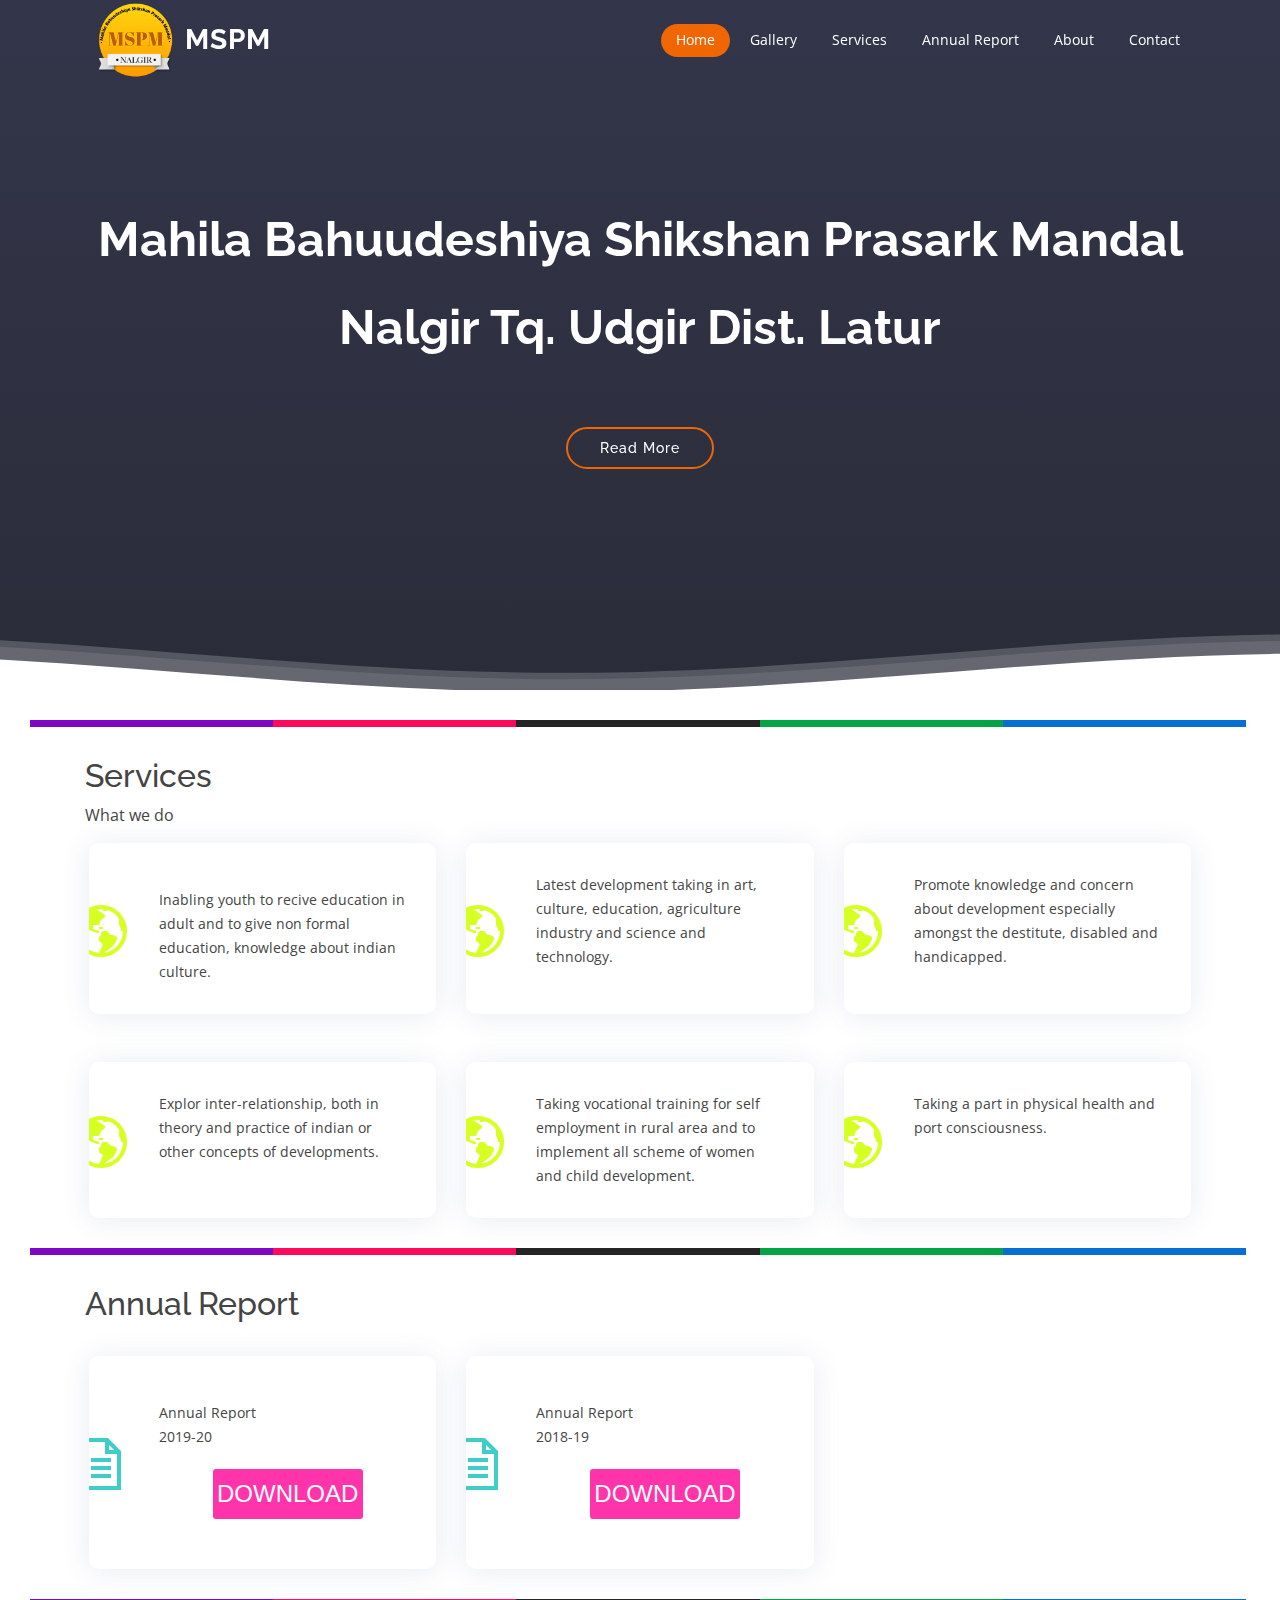
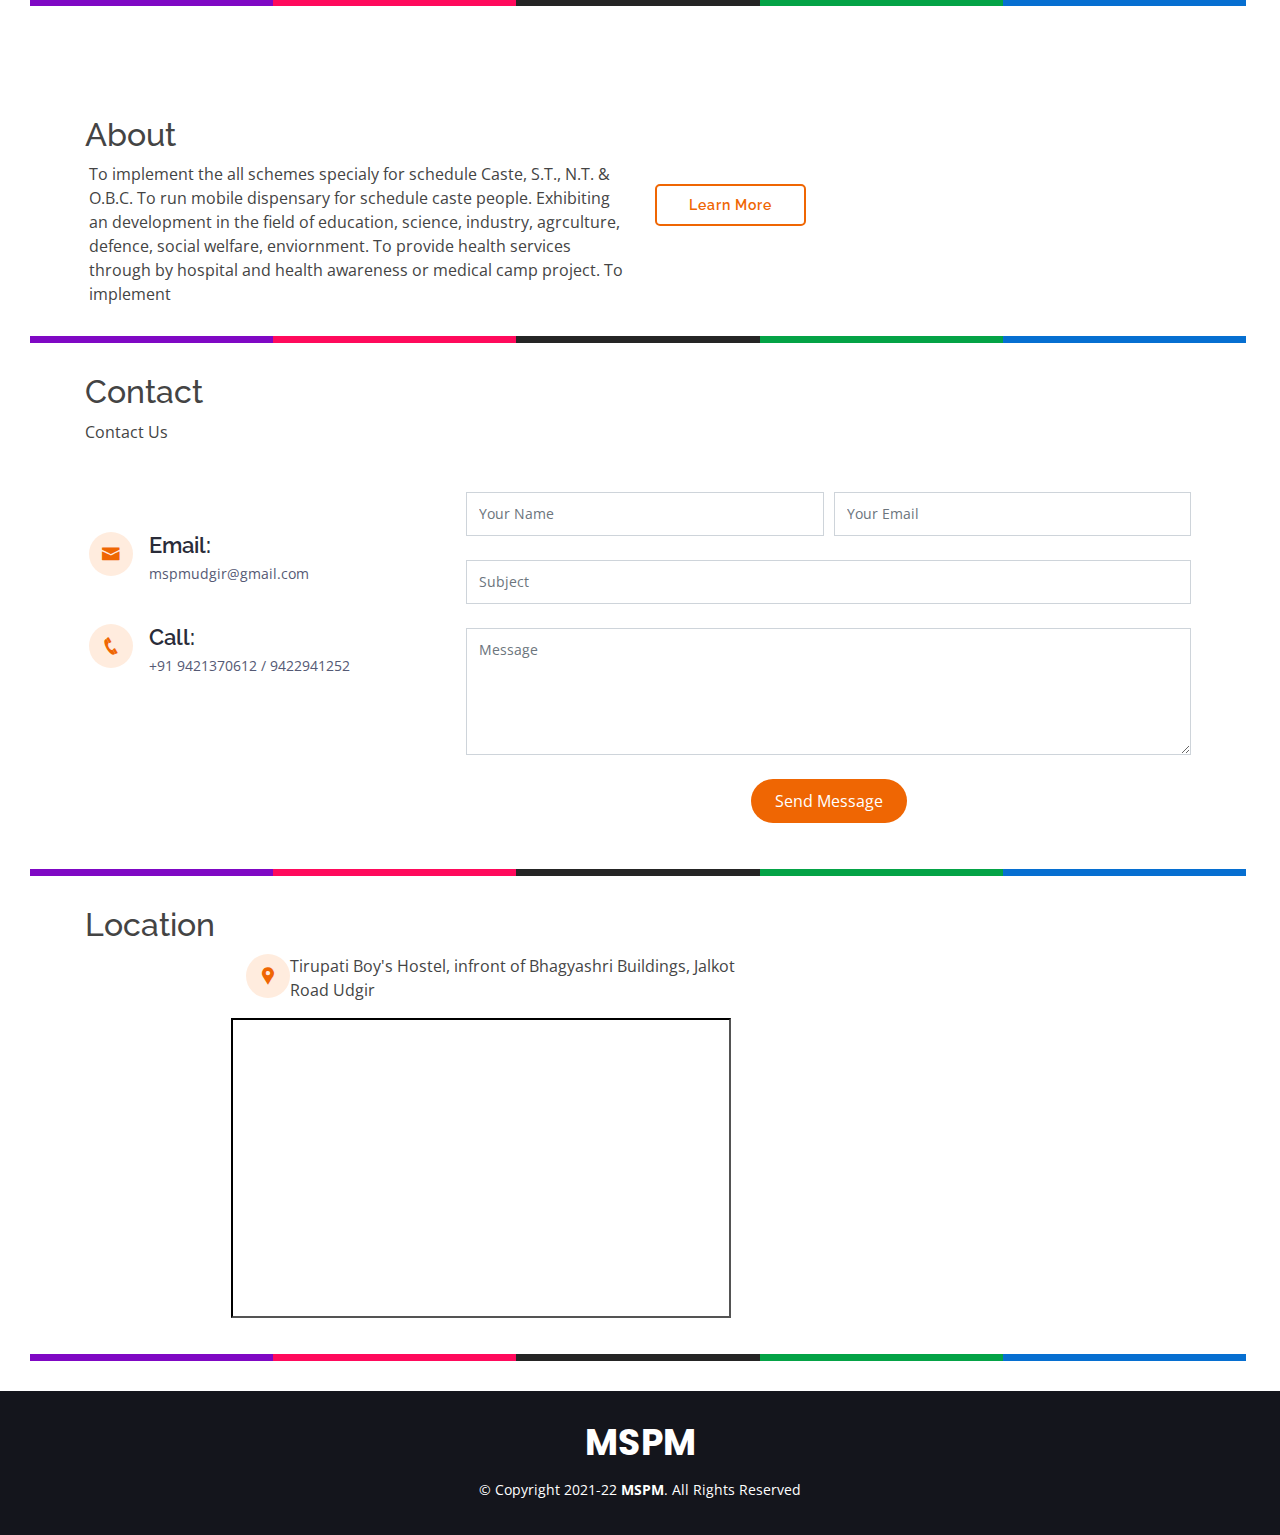
<file: index.html>
<!DOCTYPE html>
<html lang="en">

<head>
  <meta charset="utf-8">
  <meta content="width=device-width, initial-scale=1.0" name="viewport">

  <title>MSPM</title>
  <meta content="" name="description">
  <meta content="" name="keywords">

  <!-- Favicons -->
  <link href="assets/img/logo.png" rel="icon">

  <!-- Google Fonts -->
  <link href="https://fonts.googleapis.com/css?family=Open+Sans:300,300i,400,400i,600,600i,700,700i|Raleway:300,300i,400,400i,500,500i,600,600i,700,700i|Poppins:300,300i,400,400i,500,500i,600,600i,700,700i" rel="stylesheet">

  <!-- Vendor CSS Files -->
  <link href="assets/vendor/bootstrap/css/bootstrap.min.css" rel="stylesheet">
  <link href="assets/vendor/icofont/icofont.min.css" rel="stylesheet">
  <link href="assets/vendor/boxicons/css/boxicons.min.css" rel="stylesheet">
  <!-- <link href="assets/vendor/animate.css/animate.min.css" rel="stylesheet"> -->
  <link href="assets/vendor/remixicon/remixicon.css" rel="stylesheet">
  <link href="assets/vendor/line-awesome/css/line-awesome.min.css" rel="stylesheet">
  <link href="assets/vendor/venobox/venobox.css" rel="stylesheet">
  <link href="assets/vendor/owl.carousel/assets/owl.carousel.min.css" rel="stylesheet">
  <!-- <link href="assets/vendor/aos/aos.css" rel="stylesheet"> -->

  <!-- Template Main CSS File -->
  <link href="assets/css/style.css" rel="stylesheet">
</head>

<body>

  <!-- ======= Header ======= -->
  <header id="header" class="fixed-top d-flex align-items-center  header-transparent ">
    <div class="container d-flex align-items-center">

      <a href="index.html"><img src="assets/img/logo.png" alt="logo" width="100px" style="position: relative;  top: 3px;"></a>  
      <div class="logo mr-auto">
        <h1 class="text-light"><a href="index.html">MSPM</a></h1>
        <!-- Uncomment below if you prefer to use an image logo -->
        <!-- <a href="index.html"><img src="assets/img/logo.png" alt="" class="img-fluid"></a>-->
      </div>

      <nav class="nav-menu d-none d-lg-block">
        <ul>
          <li class="active"><a href="index.html">Home</a></li>
          <li><a href="Gallery.html">Gallery</a></li>
          <li><a href="#services">Services</a></li>
          <li><a href="#annual">Annual Report</a></li>
          <li><a href="#about">About</a></li>
          <li><a href="#contact">Contact</a></li>

        </ul>
      </nav><!-- .nav-menu -->

    </div>
  </header><!-- End Header -->

  <!-- ======= Hero Section ======= -->
  <section id="hero" class="d-flex flex-column justify-content-end align-items-center">
    <div id="heroCarousel" class="container carousel carousel-fade" data-ride="carousel">

      <!-- Slide 1 -->
      <div class="carousel-item active">
        <div class="carousel-container">
          <h2 class="animate__animated animate__fadeInDown"><span>Mahila Bahuudeshiya Shikshan Prasark Mandal</span></h2>
          <h2  class="animate__animated animate__fadeInDown">Nalgir Tq. Udgir Dist. Latur</h2>
          <p class="animate__animated fanimate__adeInUp"></p>
          <a href="#about" class="btn-get-started animate__animated animate__fadeInUp scrollto">Read More</a>
        </div>
      </div>

<!-- 
      <a class="carousel-control-prev" href="#heroCarousel" role="button" data-slide="prev">
        <span class="carousel-control-prev-icon bx bx-chevron-left" aria-hidden="true"></span>
        <span class="sr-only">Previous</span>
      </a>

      <a class="carousel-control-next" href="#heroCarousel" role="button" data-slide="next">
        <span class="carousel-control-next-icon bx bx-chevron-right" aria-hidden="true"></span>
        <span class="sr-only">Next</span>
      </a> -->

    </div>

    <svg class="hero-waves" xmlns="http://www.w3.org/2000/svg" xmlns:xlink="http://www.w3.org/1999/xlink" viewBox="0 24 150 28 " preserveAspectRatio="none">
      <defs>
        <path id="wave-path" d="M-160 44c30 0 58-18 88-18s 58 18 88 18 58-18 88-18 58 18 88 18 v44h-352z">
      </defs>
      <g class="wave1">
        <use xlink:href="#wave-path" x="50" y="3" fill="rgba(255,255,255, .1)">
      </g>
      <g class="wave2">
        <use xlink:href="#wave-path" x="50" y="0" fill="rgba(255,255,255, .2)">
      </g>
      <g class="wave3">
        <use xlink:href="#wave-path" x="50" y="9" fill="#fff">
      </g>
    </svg>

  </section><!-- End Hero -->

  <main id="main">

    
    <div class="divider">
      <span></span>
      <span></span>
      <span></span>
      <span></span>
      <span></span>
    </div>

    <!-- ======= Services Section ======= -->
    <section id="services" class="services">
      <div class="container">

        <div class="section-title" data-aos="zoom-out">
          <h2>Services</h2>
          <p>What we do</p>
        </div>

        <div class="row">
          <div class="col-lg-4 col-md-6">
            <div class="icon-box" data-aos="zoom-in-left">
              <div class="icon"><i class="las la-globe-americas" style="color: #d6ff22;"></i></div>
              <h4 class="title"><a href=""></a></h4>
              <p class="description">Inabling youth to recive education in adult and to give non formal education,
                knowledge about indian culture.
              </p>
            </div>
          </div>
          <div class="col-lg-4 col-md-6 mt-5 mt-md-0">
            <div class="icon-box" data-aos="zoom-in-left" data-aos-delay="100">
              <div class="icon"><i class="las la-globe-americas" style="color: #d6ff22;"></i></div>
              <p class="description">Latest development taking in art, culture, education, agriculture industry and science and technology.</p>
            </div>
          </div>

          <div class="col-lg-4 col-md-6 mt-5 mt-lg-0 ">
            <div class="icon-box" data-aos="zoom-in-left" data-aos-delay="200">
              <div class="icon"><i class="las la-globe-americas" style="color: #d6ff22;"></i></div>
              <p class="description">Promote knowledge and concern about development especially amongst the destitute, disabled and handicapped.</p>
            </div>
          </div>
          <div class="col-lg-4 col-md-6 mt-5">
            <div class="icon-box" data-aos="zoom-in-left" data-aos-delay="300">
              <div class="icon"><i class="las la-globe-americas" style="color: #d6ff22;"></i></div>
              <p class="description">Explor inter-relationship, both in theory and practice of indian or other concepts of developments.</p>
            </div>
          </div>

          <div class="col-lg-4 col-md-6 mt-5">
            <div class="icon-box" data-aos="zoom-in-left" data-aos-delay="400">
              <div class="icon"><i class="las la-globe-americas" style="color: #d6ff22;"></i></div>
              <p class="description">Taking vocational training for self employment in rural area and to implement all scheme of women and child development.</p>
            </div>
          </div>
          <div class="col-lg-4 col-md-6 mt-5">
            <div class="icon-box" data-aos="zoom-in-left" data-aos-delay="500">
              <div class="icon"><i class="las la-globe-americas" style="color: #d6ff22;"></i></div>
              <p class="description">Taking a part in physical health and port consciousness.</p>
            </div>
          </div>
        </div>

      </div>
    </section><!-- End Services Section -->
  
    <div class="divider">
      <span></span>
      <span></span>
      <span></span>
      <span></span>
      <span></span>
    </div>

<!-- ======= Annual Report ======= -->

    <section class="Annual Report" id="annual">
      <div class="container">
          
        <div class="section-title" data-aos="zoom-out">
          <h2>Annual Report</h2>
          <br>
        </div>
        <div class="row">
        <div class="col-lg-4 col-md-6 mt-5 mt-lg-0 ">
          <div class="icon-box" data-aos="zoom-in-left" data-aos-delay="200">
            <div class="icon"><i class="las la-file-alt" style="color: #3fcdc7;"></i></div>
            <h4 class="title"><a href=""></a></h4>
            <p class="description">Annual Report<br>2019-20</p>
            <div class="button">
              <a href="/assets/Annual Report/AnnualReport19-20.pdf" target="_blank">Downlоad</a>
              <p class="top">click to start</p>
            </div>
          </div>
        </div>

        <div class="col-lg-4 col-md-6 mt-5 mt-lg-0 ">
          <div class="icon-box" data-aos="zoom-in-left" data-aos-delay="200">
            <div class="icon"><i class="las la-file-alt" style="color: #3fcdc7;"></i></div>
            <h4 class="title"><a href=""></a></h4>
            <p class="description">Annual Report<br>2018-19</p>
            <div class="button">
              <a href="/assets/Annual Report/AnnualReport18-19.pdf" target="_blank">Downlоad</a>
              <p class="top">click to start</p>
            </div>
          </div>
        </div>
      </div> 
    </div>
    </section>

    <div class="divider">
      <span></span>
      <span></span>
      <span></span>
      <span></span>
      <span></span>
    </div>


    <!-- ======= About Section ======= -->
    <section id="about" class="about">
      <div class="container">

        <div class="section-title" data-aos="zoom-out">
          <h2>About</h2>
        </div>

        <div class="row content" data-aos="fade-up">
          <div class="col-lg-6">
            <p>
              To implement the all schemes specialy for schedule Caste, S.T., N.T. & O.B.C.
              To run mobile dispensary for schedule caste people.
              Exhibiting an development in the field of education, science, industry, agrculture, defence, social welfare, enviornment.
              To provide health services through by hospital and health awareness or medical camp project. To implement 

            </p>
          </div>
          <div class="col-lg-6 pt-4 pt-lg-0">
            <p>
            </p>
            <a href="About.html" class="btn-learn-more">Learn More</a>
          </div>
        </div>

      </div>
    </section><!-- End About Section -->

    <div class="divider">
      <span></span>
      <span></span>
      <span></span>
      <span></span>
      <span></span>
    </div>




    <!-- ======= Contact Section ======= -->
    <section id="contact" class="contact">
      <div class="container">

        <div class="section-title" data-aos="zoom-out">
          <h2>Contact</h2>
          <p>Contact Us</p>
        </div>

        <div class="row mt-5">

          <div class="col-lg-4" data-aos="fade-right">
            <div class="info">
              <div class="email">
                <i class="icofont-envelope"></i>
                <h4>Email:</h4>
                <p>mspmudgir@gmail.com</p>
              </div>

              <div class="phone">
                <i class="icofont-phone"></i>
                <h4>Call:</h4>
                <p>+91 9421370612 / 9422941252</p>
              </div>

            </div>

          </div>

          <div class="col-lg-8 mt-5 mt-lg-0" data-aos="fade-left">

            <!-- <form action="JavaScript:sendEmail()" method="post" role="form" class="php-email-form"> -->
              <div class="form-row">
                <div class="col-md-6 form-group">
                  <input type="text" name="name" class="form-control" id="name" placeholder="Your Name" data-rule="minlen:4" data-msg="Please enter at least 4 chars" />
                  <div class="validate"></div>
                </div>
                <div class="col-md-6 form-group">
                  <input type="email" class="form-control" name="email" id="email" placeholder="Your Email" data-rule="email" data-msg="Please enter a valid email" />
                  <div class="validate"></div>
                </div>
              </div>
              <div class="form-group">
                <input type="text" class="form-control" name="subject" id="subject" placeholder="Subject" data-rule="minlen:4" data-msg="Please enter at least 8 chars of subject" />
                <div class="validate"></div>
              </div>
              <div class="form-group">
                <textarea class="form-control" name="message" rows="5" id="message" data-rule="required" data-msg="Please write something for us" placeholder="Message"></textarea>
                <div class="validate"></div>
              </div>
              <div class="text-center"><button type="submit" onclick="sendEmail()">Send Message</button></div>
            <!-- </form> -->
            <div class="mb-3">
              <div class="loading">Loading</div>
              <div class="error-message"></div>
              <div class="sent-message">Your message has been sent. Thank you!</div>
            </div>
          </div>

        </div>

      </div>
    </section><!-- End Contact Section -->

    <div class="divider">
      <span></span>
      <span></span>
      <span></span>
      <span></span>
      <span></span>
    </div>

    <!-- ======= Location Section ======= -->
    <section class="location">
      <div class="container">
        <div class="section-title" data-aos="zoom-out">
          <h2>Location</h2>
        </div>
        <div class="row mt-5">
          <div class="col-lg-7" data-aos="fade-right">
            <div class="info">
              <div class="address">
               <i class="icofont-google-map"></i>
               <p>Tirupati Boy's Hostel, infront of Bhagyashri Buildings, Jalkot <br> Road Udgir</p>
              </div>
            </div>
          </div>
          <div class="loc">
            <iframe  src="https://www.google.com/maps/embed?pb=!1m18!1m12!1m3!1d1622.7304391035238!2d77.12440694164782!3d18.396294902760882!2m3!1f0!2f0!3f0!3m2!1i1024!2i768!4f13.1!3m3!1m2!1s0x3bcfab0917f2d00d%3A0x497e5e08ea867503!2sTirupati%20Boys%20Hostel!5e0!3m2!1sen!2sin!4v1609850871082!5m2!1sen!2sin" width="500" height="300" frameborder="0" style="border-color: black; border-width: 2px;" allowfullscreen="" aria-hidden="false" tabindex="0"></iframe>
            </div>
        </div>
      </div>
        
    </section><!-- End #Location -->


  </main><!-- End #main -->

  <div class="divider">
    <span></span>
    <span></span>
    <span></span>
    <span></span>
    <span></span>
  </div>

  <!-- ======= Footer ======= -->
  <footer id="footer">
    <div class="container">
      <h3>MSPM  </h3>
      <!-- <div class="social-links">
        <a href="#" class="twitter"><i class="bx bxl-twitter"></i></a>
        <a href="#" class="facebook"><i class="bx bxl-facebook"></i></a>
        <a href="#" class="instagram"><i class="bx bxl-instagram"></i></a>
        <a href="#" class="google-plus"><i class="bx bxl-skype"></i></a>
        <a href="#" class="linkedin"><i class="bx bxl-linkedin"></i></a>
      </div> -->
      <div class="copyright">
        &copy; Copyright 2021-22 <strong><span>MSPM</span></strong>. All Rights Reserved
      </div>
      <div class="credits">
        <!-- All the links in the footer should remain intact. -->
        <!-- You can delete the links only if you purchased the pro version. -->
        <!-- Licensing information: https://bootstrapmade.com/license/ -->
        <!-- Purchase the pro version with working PHP/AJAX contact form: https://bootstrapmade.com/selecao-bootstrap-template/ -->
        <!-- Designed by <a href="https://bootstrapmade.com/">BootstrapMade</a> -->
      </div>
    </div>
  </footer><!-- End Footer -->

  <a href="#" class="back-to-top"><i class="ri-arrow-up-line"></i></a>
  <!-- SMTP JS Files -->
  <script src="https://smtpjs.com/v3/smtp.js"></script>
  <!-- Vendor JS Files -->
  <script src="assets/vendor/jquery/jquery.min.js"></script>
  <script src="assets/vendor/bootstrap/js/bootstrap.bundle.min.js"></script>
  <script src="assets/vendor/jquery.easing/jquery.easing.min.js"></script>
 
  <!-- Template Main JS File -->
  <script src="assets/js/main.js"></script>

</body>

</html>
</file>
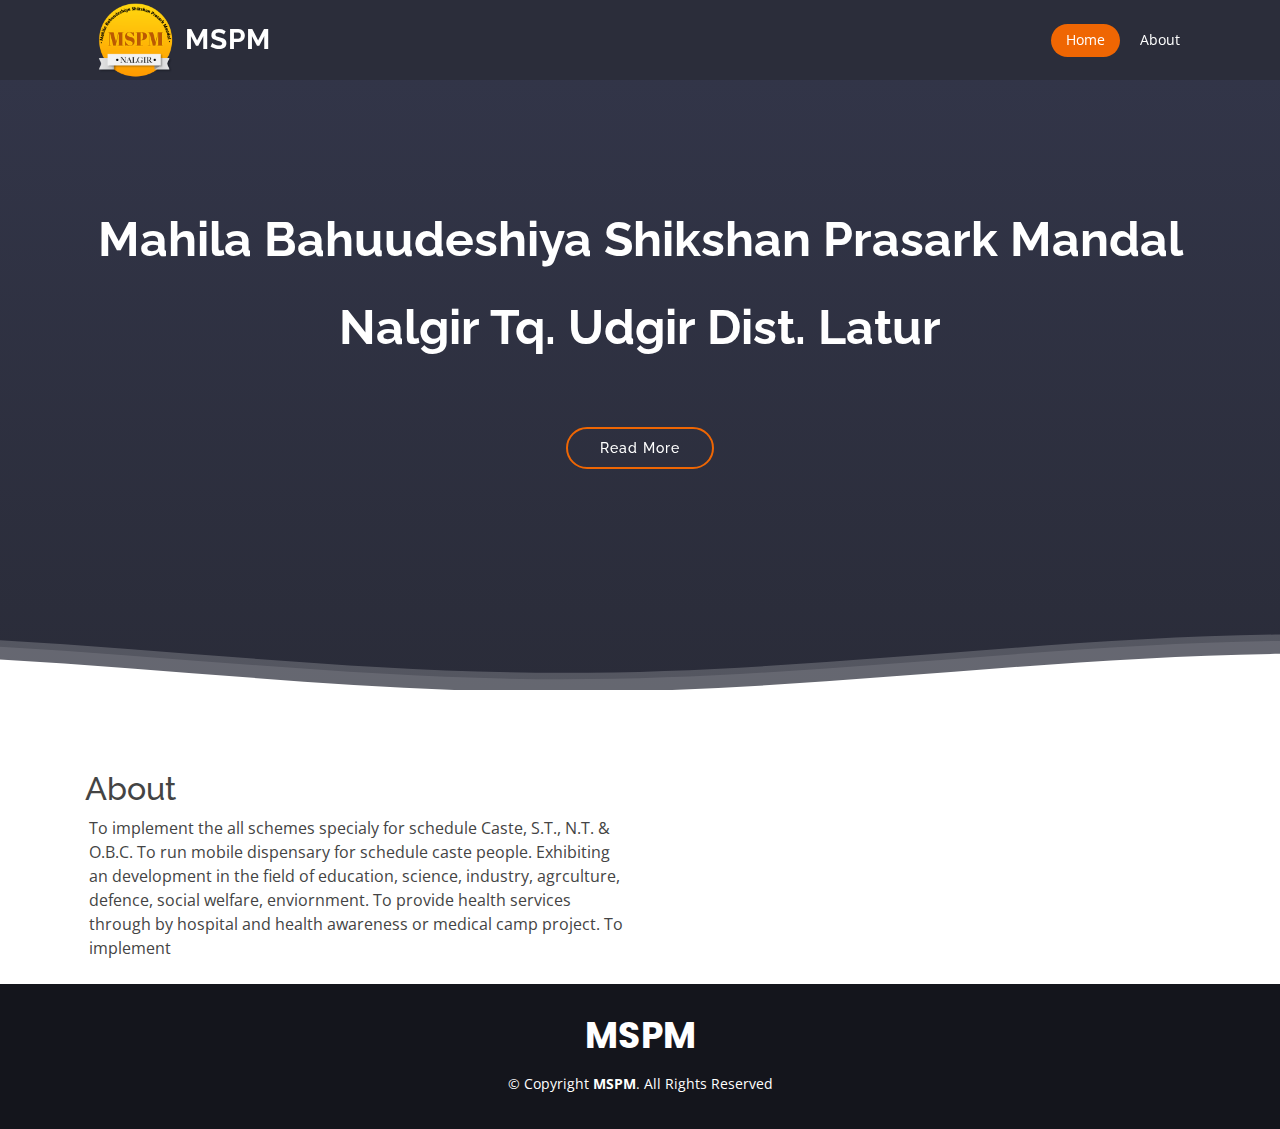
<file: About.html>
<!DOCTYPE html>
<html lang="en">

<head>
  <meta charset="utf-8">
  <meta content="width=device-width, initial-scale=1.0" name="viewport">

  <title>MSPM</title>
  <meta content="" name="description">
  <meta content="" name="keywords">

  <!-- Favicons -->
  <link href="assets/img/logo.png" rel="icon">


  <!-- Google Fonts -->
  <link href="https://fonts.googleapis.com/css?family=Open+Sans:300,300i,400,400i,600,600i,700,700i|Raleway:300,300i,400,400i,500,500i,600,600i,700,700i|Poppins:300,300i,400,400i,500,500i,600,600i,700,700i" rel="stylesheet">

  <!-- Vendor CSS Files -->
  <link href="assets/vendor/bootstrap/css/bootstrap.min.css" rel="stylesheet">
  <link href="assets/vendor/icofont/icofont.min.css" rel="stylesheet">
  <link href="assets/vendor/boxicons/css/boxicons.min.css" rel="stylesheet">
  <!-- <link href="assets/vendor/animate.css/animate.min.css" rel="stylesheet"> -->
  <link href="assets/vendor/remixicon/remixicon.css" rel="stylesheet">
  <link href="assets/vendor/line-awesome/css/line-awesome.min.css" rel="stylesheet">
  <link href="assets/vendor/venobox/venobox.css" rel="stylesheet">
  <link href="assets/vendor/owl.carousel/assets/owl.carousel.min.css" rel="stylesheet">
  <!-- <link href="assets/vendor/aos/aos.css" rel="stylesheet"> -->

  <!-- Template Main CSS File -->
  <link href="assets/css/style.css" rel="stylesheet">

</head>

<body>

  <!-- ======= Header ======= -->
  <header id="header" class="fixed-top d-flex align-items-center ">
    <div class="container d-flex align-items-center">
      <a href="index.html"><img src="assets/img/logo.png" alt="logo" width="100px" style="position: relative;  top: 3px;"></a>  
      <div class="logo mr-auto">
        <h1 class="text-light"><a href="index.html">MSPM</a></h1>
        <!-- Uncomment below if you prefer to use an image logo -->
        <!-- <a href="index.html"><img src="assets/img/logo.png" alt="" class="img-fluid"></a>-->
      </div>

      <nav class="nav-menu d-none d-lg-block">
        <ul>
          <li class="active"><a href="index.html">Home</a></li>
          <li><a href="#about">About</a></li>
        </ul>
      </nav><!-- .nav-menu -->

    </div>
  </header><!-- End Header -->
  <main id="main">
  <!-- ======= Hero Section ======= -->
  <section id="hero" class="d-flex flex-column justify-content-end align-items-center">
    <div id="heroCarousel" class="container carousel carousel-fade" data-ride="carousel">

      <!-- Slide 1 -->
      <div class="carousel-item active">
        <div class="carousel-container">
          <h2 class="animate__animated animate__fadeInDown"><span>Mahila Bahuudeshiya Shikshan Prasark Mandal</span></h2>
            <h2  class="animate__animated animate__fadeInDown">Nalgir Tq. Udgir Dist. Latur</h2>  
          <p class="animate__animated fanimate__adeInUp"></p>
          <a href="#about" class="btn-get-started animate__animated animate__fadeInUp scrollto">Read More</a>
        </div>
      </div>

<!-- 
      <a class="carousel-control-prev" href="#heroCarousel" role="button" data-slide="prev">
        <span class="carousel-control-prev-icon bx bx-chevron-left" aria-hidden="true"></span>
        <span class="sr-only">Previous</span>
      </a>

      <a class="carousel-control-next" href="#heroCarousel" role="button" data-slide="next">
        <span class="carousel-control-next-icon bx bx-chevron-right" aria-hidden="true"></span>
        <span class="sr-only">Next</span>
      </a> -->

    </div>

    <svg class="hero-waves" xmlns="http://www.w3.org/2000/svg" xmlns:xlink="http://www.w3.org/1999/xlink" viewBox="0 24 150 28 " preserveAspectRatio="none">
      <defs>
        <path id="wave-path" d="M-160 44c30 0 58-18 88-18s 58 18 88 18 58-18 88-18 58 18 88 18 v44h-352z">
      </defs>
      <g class="wave1">
        <use xlink:href="#wave-path" x="50" y="3" fill="rgba(255,255,255, .1)">
      </g>
      <g class="wave2">
        <use xlink:href="#wave-path" x="50" y="0" fill="rgba(255,255,255, .2)">
      </g>
      <g class="wave3">
        <use xlink:href="#wave-path" x="50" y="9" fill="#fff">
      </g>
    </svg>

  </section><!-- End Hero -->




    <!-- ======= About Section ======= -->
    <section id="about" class="about">
      <div class="container">

        <div class="section-title" data-aos="zoom-out" >
          <h2 >About</h2>
        </div>

        <div class="row content" data-aos="fade-up">
          <div class="col-lg-6">
            <p>
              To implement the all schemes specialy for schedule Caste, S.T., N.T. & O.B.C.
              To run mobile dispensary for schedule caste people.
              Exhibiting an development in the field of education, science, industry, agrculture, defence, social welfare, enviornment.
              To provide health services through by hospital and health awareness or medical camp project. To implement 

            </p>
          </div>
        </div>

      </div>
    </section><!-- End About Section -->
    <br>
    
  </main><!-- End #main -->

  <!-- ======= Footer ======= -->
  <footer id="footer">
    <div class="container">
      <h3>MSPM  </h3>
      <!-- <div class="social-links">
        <a href="#" class="twitter"><i class="bx bxl-twitter"></i></a>
        <a href="#" class="facebook"><i class="bx bxl-facebook"></i></a>
        <a href="#" class="instagram"><i class="bx bxl-instagram"></i></a>
        <a href="#" class="google-plus"><i class="bx bxl-skype"></i></a>
        <a href="#" class="linkedin"><i class="bx bxl-linkedin"></i></a>
      </div> -->
      <div class="copyright">
        &copy; Copyright <strong><span>MSPM</span></strong>. All Rights Reserved
      </div>
      <div class="credits">
        <!-- All the links in the footer should remain intact. -->
        <!-- You can delete the links only if you purchased the pro version. -->
        <!-- Licensing information: https://bootstrapmade.com/license/ -->
        <!-- Purchase the pro version with working PHP/AJAX contact form: https://bootstrapmade.com/selecao-bootstrap-template/ -->
        <!-- Designed by <a href="https://bootstrapmade.com/">BootstrapMade</a> -->
      </div>
    </div>
  </footer><!-- End Footer -->

  <a href="#" class="back-to-top"><i class="ri-arrow-up-line"></i></a>
  <!-- SMTP JS Files -->
  <script src="https://smtpjs.com/v3/smtp.js"></script>
  <!-- Vendor JS Files -->
  <script src="assets/vendor/jquery/jquery.min.js"></script>
  <script src="assets/vendor/bootstrap/js/bootstrap.bundle.min.js"></script>
  <script src="assets/vendor/jquery.easing/jquery.easing.min.js"></script>
  <script src="assets/vendor/isotope-layout/isotope.pkgd.min.js"></script>
  <script src="assets/vendor/venobox/venobox.min.js"></script>
  <script src="assets/vendor/owl.carousel/owl.carousel.min.js"></script>
  <script src="assets/vendor/aos/aos.js"></script>

  <!-- Template Main JS File -->
  <script src="assets/js/main.js"></script>

</body>

</html>
</file>
<file: assets/vendor/venobox/venobox.css>
/* ------ venobox.css --------*/
.vbox-overlay *, .vbox-overlay *:before, .vbox-overlay *:after{
    -webkit-backface-visibility: hidden;
    -webkit-box-sizing:border-box;
    -moz-box-sizing:border-box;
    box-sizing:border-box;
}
.vbox-overlay * { 
    -webkit-backface-visibility: visible;
    backface-visibility: visible;
}
.vbox-overlay{
    display: -webkit-flex;
    display: flex;
    -webkit-flex-direction: column;
    flex-direction: column;
    -webkit-justify-content: center;
    justify-content: center;
    -webkit-align-items: center;
    align-items: center;
    position: fixed;
    left: 0;
    top: 0;
    bottom: 0;
    right: 0;
    z-index: 999999;
}

/* ----- navigation ----- */
.vbox-title{
    width: 100%;
    height: 40px;
    float: left;
    text-align: center;
    line-height: 28px;
    font-size: 12px;
    padding: 6px 50px;
    overflow: hidden;
    position: fixed;
    display: none;
    left: 0;
    z-index: 89;
}
.vbox-close{
    cursor: pointer;
    position: fixed;
    top: -1px;
    right: 0;
    width: 50px;
    height: 40px;
    padding: 6px;
    display: block;
    background-position:10px center;
    overflow: hidden;
    font-size: 24px;
    line-height: 1;
    text-align: center;
    z-index: 99;
}
.vbox-left{
    cursor: pointer;
    position: fixed;
    left: 0;
    height: 40px;
    overflow: hidden;
    line-height: 28px;
    font-size: 12px;
    z-index: 99;
    display: flex;
    align-items:center;
}
.vbox-num{
    display: inline-block;
    margin: 6px 0 6px 15px;
}
/* ----- Social share ----- */
.vbox-share{
    line-height: 28px;
    font-size: 12px;
    overflow: hidden;
    position: fixed;
    left: 0;
    z-index: 98;
    display: flex;
    align-items:center;
    justify-content: center;
    width: 100%;
    text-align: center;
}
.vbox-share svg{
    max-height: 28px;
    width: 28px;
    z-index: 10;
    margin-left: 12px;
    margin-top: 6px;
    margin-bottom: 6px;
    vertical-align: middle;
}


/* ----- navigation ARROWS ----- */
.vbox-next, .vbox-prev{
    position: fixed;
    top: 50%;
    margin-top: -15px;
    overflow: hidden;
    cursor: pointer;
    display: block;
    width: 45px;
    height: 45px;
    z-index: 99;
}
.vbox-next span, .vbox-prev span{
    position: relative;
    width: 20px;
    height: 20px;
    border: 2px solid transparent;
    border-top-color: #B6B6B6;
    border-right-color: #B6B6B6;
    text-indent: -100px;
    position: absolute;
    top: 8px;
    display: block;
}
.vbox-prev{
    left: 15px;
}
.vbox-next{
    right: 15px;
}
.vbox-prev span{
    left: 10px;
    -ms-transform: rotate(-135deg);
    -webkit-transform: rotate(-135deg);
    transform: rotate(-135deg);
}
.vbox-next span{
    -ms-transform: rotate(45deg);
    -webkit-transform: rotate(45deg);
    transform: rotate(45deg);
    right: 10px;
}
/* ------- inline window ------ */
.vbox-inline{
    width: 420px;
    height: 315px;
    height: 70vh;
    padding: 10px;
    background: #fff;
    margin: 0 auto;
    overflow: auto;
    text-align: left;
}
/* ------- Video & iFrames window ------ */
.venoframe{
    max-width: 100%;
    width: 100%;
    border: none;
    width: 100%;
    height: 260px;
    height: 70vh;
}
.venoframe.vbvid{
    height: 260px;
}
@media (min-width: 768px) {
    .venoframe, .vbox-inline{
        width: 90%;
        height: 360px;
        height: 70vh;
    }
    .venoframe.vbvid{
        width: 640px;
        height: 360px;
    }
}
@media (min-width: 992px) {
    .venoframe, .vbox-inline{
        max-width: 1200px;
        width: 80%;
        height: 540px;
        height: 70vh;
    }
    .venoframe.vbvid{
        width: 960px;
        height: 540px;
    }
}
/* 
Please do NOT edit this part! 
or at least read this note: http://i.imgur.com/7C0ws9e.gif
*/
.vbox-open{
    overflow: hidden;
}
.vbox-container{
    position: absolute;
    left: 0;
    right: 0;
    top: 0;
    bottom: 0;
    overflow-x: hidden;
    overflow-y: scroll;
    overflow-scrolling: touch;
    -webkit-overflow-scrolling: touch;
    z-index: 20;
    max-height: 100%;

}

.vbox-content{
    text-align: center;
    float: left;
    width: 100%;
    position: relative;
    overflow: hidden;
    padding: 20px 4%;
}
.vbox-container img{
    max-width: 100%;
    height: auto;
}
.vbox-figlio{
    box-shadow: 0 0 12px rgba(0,0,0,0.19), 0 6px 6px rgba(0,0,0,0.23);
    max-width: 100%;
    text-align: initial;
}
img.vbox-figlio{
    -webkit-user-select: none;
-khtml-user-select: none;
-moz-user-select: none;
-o-user-select: none;
user-select: none;
}
.vbox-content.swipe-left{
    margin-left: -200px !important;
}
.vbox-content.swipe-right{
    margin-left: 200px !important;
}
.vbox-animated{
    webkit-transition: margin 300ms ease-out;
    transition: margin 300ms ease-out;
}

/* ---------- preloader ----------
 * SPINKIT 
 * http://tobiasahlin.com/spinkit/
-------------------------------- */
.sk-double-bounce,.sk-rotating-plane{width:40px;height:40px;margin:40px auto}.sk-rotating-plane{background-color:#333;-webkit-animation:sk-rotatePlane 1.2s infinite ease-in-out;animation:sk-rotatePlane 1.2s infinite ease-in-out}@-webkit-keyframes sk-rotatePlane{0%{-webkit-transform:perspective(120px) rotateX(0) rotateY(0);transform:perspective(120px) rotateX(0) rotateY(0)}50%{-webkit-transform:perspective(120px) rotateX(-180.1deg) rotateY(0);transform:perspective(120px) rotateX(-180.1deg) rotateY(0)}100%{-webkit-transform:perspective(120px) rotateX(-180deg) rotateY(-179.9deg);transform:perspective(120px) rotateX(-180deg) rotateY(-179.9deg)}}@keyframes sk-rotatePlane{0%{-webkit-transform:perspective(120px) rotateX(0) rotateY(0);transform:perspective(120px) rotateX(0) rotateY(0)}50%{-webkit-transform:perspective(120px) rotateX(-180.1deg) rotateY(0);transform:perspective(120px) rotateX(-180.1deg) rotateY(0)}100%{-webkit-transform:perspective(120px) rotateX(-180deg) rotateY(-179.9deg);transform:perspective(120px) rotateX(-180deg) rotateY(-179.9deg)}}.sk-double-bounce{position:relative}.sk-double-bounce .sk-child{width:100%;height:100%;border-radius:50%;background-color:#333;opacity:.6;position:absolute;top:0;left:0;-webkit-animation:sk-doubleBounce 2s infinite ease-in-out;animation:sk-doubleBounce 2s infinite ease-in-out}.sk-chasing-dots .sk-child,.sk-spinner-pulse,.sk-three-bounce .sk-child{background-color:#333;border-radius:100%}.sk-double-bounce .sk-double-bounce2{-webkit-animation-delay:-1s;animation-delay:-1s}@-webkit-keyframes sk-doubleBounce{0%,100%{-webkit-transform:scale(0);transform:scale(0)}50%{-webkit-transform:scale(1);transform:scale(1)}}@keyframes sk-doubleBounce{0%,100%{-webkit-transform:scale(0);transform:scale(0)}50%{-webkit-transform:scale(1);transform:scale(1)}}.sk-wave{margin:40px auto;width:50px;height:40px;text-align:center;font-size:10px}.sk-wave .sk-rect{background-color:#333;height:100%;width:6px;display:inline-block;-webkit-animation:sk-waveStretchDelay 1.2s infinite ease-in-out;animation:sk-waveStretchDelay 1.2s infinite ease-in-out}.sk-wave .sk-rect1{-webkit-animation-delay:-1.2s;animation-delay:-1.2s}.sk-wave .sk-rect2{-webkit-animation-delay:-1.1s;animation-delay:-1.1s}.sk-wave .sk-rect3{-webkit-animation-delay:-1s;animation-delay:-1s}.sk-wave .sk-rect4{-webkit-animation-delay:-.9s;animation-delay:-.9s}.sk-wave .sk-rect5{-webkit-animation-delay:-.8s;animation-delay:-.8s}@-webkit-keyframes sk-waveStretchDelay{0%,100%,40%{-webkit-transform:scaleY(.4);transform:scaleY(.4)}20%{-webkit-transform:scaleY(1);transform:scaleY(1)}}@keyframes sk-waveStretchDelay{0%,100%,40%{-webkit-transform:scaleY(.4);transform:scaleY(.4)}20%{-webkit-transform:scaleY(1);transform:scaleY(1)}}.sk-wandering-cubes{margin:40px auto;width:40px;height:40px;position:relative}.sk-wandering-cubes .sk-cube{background-color:#333;width:10px;height:10px;position:absolute;top:0;left:0;-webkit-animation:sk-wanderingCube 1.8s ease-in-out -1.8s infinite both;animation:sk-wanderingCube 1.8s ease-in-out -1.8s infinite both}.sk-chasing-dots,.sk-spinner-pulse{width:40px;height:40px;margin:40px auto}.sk-wandering-cubes .sk-cube2{-webkit-animation-delay:-.9s;animation-delay:-.9s}@-webkit-keyframes sk-wanderingCube{0%{-webkit-transform:rotate(0);transform:rotate(0)}25%{-webkit-transform:translateX(30px) rotate(-90deg) scale(.5);transform:translateX(30px) rotate(-90deg) scale(.5)}50%{-webkit-transform:translateX(30px) translateY(30px) rotate(-179deg);transform:translateX(30px) translateY(30px) rotate(-179deg)}50.1%{-webkit-transform:translateX(30px) translateY(30px) rotate(-180deg);transform:translateX(30px) translateY(30px) rotate(-180deg)}75%{-webkit-transform:translateX(0) translateY(30px) rotate(-270deg) scale(.5);transform:translateX(0) translateY(30px) rotate(-270deg) scale(.5)}100%{-webkit-transform:rotate(-360deg);transform:rotate(-360deg)}}@keyframes sk-wanderingCube{0%{-webkit-transform:rotate(0);transform:rotate(0)}25%{-webkit-transform:translateX(30px) rotate(-90deg) scale(.5);transform:translateX(30px) rotate(-90deg) scale(.5)}50%{-webkit-transform:translateX(30px) translateY(30px) rotate(-179deg);transform:translateX(30px) translateY(30px) rotate(-179deg)}50.1%{-webkit-transform:translateX(30px) translateY(30px) rotate(-180deg);transform:translateX(30px) translateY(30px) rotate(-180deg)}75%{-webkit-transform:translateX(0) translateY(30px) rotate(-270deg) scale(.5);transform:translateX(0) translateY(30px) rotate(-270deg) scale(.5)}100%{-webkit-transform:rotate(-360deg);transform:rotate(-360deg)}}.sk-spinner-pulse{-webkit-animation:sk-pulseScaleOut 1s infinite ease-in-out;animation:sk-pulseScaleOut 1s infinite ease-in-out}@-webkit-keyframes sk-pulseScaleOut{0%{-webkit-transform:scale(0);transform:scale(0)}100%{-webkit-transform:scale(1);transform:scale(1);opacity:0}}@keyframes sk-pulseScaleOut{0%{-webkit-transform:scale(0);transform:scale(0)}100%{-webkit-transform:scale(1);transform:scale(1);opacity:0}}.sk-chasing-dots{position:relative;text-align:center;-webkit-animation:sk-chasingDotsRotate 2s infinite linear;animation:sk-chasingDotsRotate 2s infinite linear}.sk-chasing-dots .sk-child{width:60%;height:60%;display:inline-block;position:absolute;top:0;-webkit-animation:sk-chasingDotsBounce 2s infinite ease-in-out;animation:sk-chasingDotsBounce 2s infinite ease-in-out}.sk-chasing-dots .sk-dot2{top:auto;bottom:0;-webkit-animation-delay:-1s;animation-delay:-1s}@-webkit-keyframes sk-chasingDotsRotate{100%{-webkit-transform:rotate(360deg);transform:rotate(360deg)}}@keyframes sk-chasingDotsRotate{100%{-webkit-transform:rotate(360deg);transform:rotate(360deg)}}@-webkit-keyframes sk-chasingDotsBounce{0%,100%{-webkit-transform:scale(0);transform:scale(0)}50%{-webkit-transform:scale(1);transform:scale(1)}}@keyframes sk-chasingDotsBounce{0%,100%{-webkit-transform:scale(0);transform:scale(0)}50%{-webkit-transform:scale(1);transform:scale(1)}}.sk-three-bounce{margin:40px auto;width:80px;text-align:center}.sk-three-bounce .sk-child{width:20px;height:20px;display:inline-block;-webkit-animation:sk-three-bounce 1.4s ease-in-out 0s infinite both;animation:sk-three-bounce 1.4s ease-in-out 0s infinite both}.sk-circle .sk-child:before,.sk-fading-circle .sk-circle:before{display:block;border-radius:100%;content:'';background-color:#333}.sk-three-bounce .sk-bounce1{-webkit-animation-delay:-.32s;animation-delay:-.32s}.sk-three-bounce .sk-bounce2{-webkit-animation-delay:-.16s;animation-delay:-.16s}@-webkit-keyframes sk-three-bounce{0%,100%,80%{-webkit-transform:scale(0);transform:scale(0)}40%{-webkit-transform:scale(1);transform:scale(1)}}@keyframes sk-three-bounce{0%,100%,80%{-webkit-transform:scale(0);transform:scale(0)}40%{-webkit-transform:scale(1);transform:scale(1)}}.sk-circle{margin:40px auto;width:40px;height:40px;position:relative}.sk-circle .sk-child{width:100%;height:100%;position:absolute;left:0;top:0}.sk-circle .sk-child:before{margin:0 auto;width:15%;height:15%;-webkit-animation:sk-circleBounceDelay 1.2s infinite ease-in-out both;animation:sk-circleBounceDelay 1.2s infinite ease-in-out both}.sk-circle .sk-circle2{-webkit-transform:rotate(30deg);-ms-transform:rotate(30deg);transform:rotate(30deg)}.sk-circle .sk-circle3{-webkit-transform:rotate(60deg);-ms-transform:rotate(60deg);transform:rotate(60deg)}.sk-circle .sk-circle4{-webkit-transform:rotate(90deg);-ms-transform:rotate(90deg);transform:rotate(90deg)}.sk-circle .sk-circle5{-webkit-transform:rotate(120deg);-ms-transform:rotate(120deg);transform:rotate(120deg)}.sk-circle .sk-circle6{-webkit-transform:rotate(150deg);-ms-transform:rotate(150deg);transform:rotate(150deg)}.sk-circle .sk-circle7{-webkit-transform:rotate(180deg);-ms-transform:rotate(180deg);transform:rotate(180deg)}.sk-circle .sk-circle8{-webkit-transform:rotate(210deg);-ms-transform:rotate(210deg);transform:rotate(210deg)}.sk-circle .sk-circle9{-webkit-transform:rotate(240deg);-ms-transform:rotate(240deg);transform:rotate(240deg)}.sk-circle .sk-circle10{-webkit-transform:rotate(270deg);-ms-transform:rotate(270deg);transform:rotate(270deg)}.sk-circle .sk-circle11{-webkit-transform:rotate(300deg);-ms-transform:rotate(300deg);transform:rotate(300deg)}.sk-circle .sk-circle12{-webkit-transform:rotate(330deg);-ms-transform:rotate(330deg);transform:rotate(330deg)}.sk-circle .sk-circle2:before{-webkit-animation-delay:-1.1s;animation-delay:-1.1s}.sk-circle .sk-circle3:before{-webkit-animation-delay:-1s;animation-delay:-1s}.sk-circle .sk-circle4:before{-webkit-animation-delay:-.9s;animation-delay:-.9s}.sk-circle .sk-circle5:before{-webkit-animation-delay:-.8s;animation-delay:-.8s}.sk-circle .sk-circle6:before{-webkit-animation-delay:-.7s;animation-delay:-.7s}.sk-circle .sk-circle7:before{-webkit-animation-delay:-.6s;animation-delay:-.6s}.sk-circle .sk-circle8:before{-webkit-animation-delay:-.5s;animation-delay:-.5s}.sk-circle .sk-circle9:before{-webkit-animation-delay:-.4s;animation-delay:-.4s}.sk-circle .sk-circle10:before{-webkit-animation-delay:-.3s;animation-delay:-.3s}.sk-circle .sk-circle11:before{-webkit-animation-delay:-.2s;animation-delay:-.2s}.sk-circle .sk-circle12:before{-webkit-animation-delay:-.1s;animation-delay:-.1s}@-webkit-keyframes sk-circleBounceDelay{0%,100%,80%{-webkit-transform:scale(0);transform:scale(0)}40%{-webkit-transform:scale(1);transform:scale(1)}}@keyframes sk-circleBounceDelay{0%,100%,80%{-webkit-transform:scale(0);transform:scale(0)}40%{-webkit-transform:scale(1);transform:scale(1)}}.sk-cube-grid{width:40px;height:40px;margin:40px auto}.sk-cube-grid .sk-cube{width:33.33%;height:33.33%;background-color:#333;float:left;-webkit-animation:sk-cubeGridScaleDelay 1.3s infinite ease-in-out;animation:sk-cubeGridScaleDelay 1.3s infinite ease-in-out}.sk-cube-grid .sk-cube1{-webkit-animation-delay:.2s;animation-delay:.2s}.sk-cube-grid .sk-cube2{-webkit-animation-delay:.3s;animation-delay:.3s}.sk-cube-grid .sk-cube3{-webkit-animation-delay:.4s;animation-delay:.4s}.sk-cube-grid .sk-cube4{-webkit-animation-delay:.1s;animation-delay:.1s}.sk-cube-grid .sk-cube5{-webkit-animation-delay:.2s;animation-delay:.2s}.sk-cube-grid .sk-cube6{-webkit-animation-delay:.3s;animation-delay:.3s}.sk-cube-grid .sk-cube7{-webkit-animation-delay:0ms;animation-delay:0ms}.sk-cube-grid .sk-cube8{-webkit-animation-delay:.1s;animation-delay:.1s}.sk-cube-grid .sk-cube9{-webkit-animation-delay:.2s;animation-delay:.2s}@-webkit-keyframes sk-cubeGridScaleDelay{0%,100%,70%{-webkit-transform:scale3D(1,1,1);transform:scale3D(1,1,1)}35%{-webkit-transform:scale3D(0,0,1);transform:scale3D(0,0,1)}}@keyframes sk-cubeGridScaleDelay{0%,100%,70%{-webkit-transform:scale3D(1,1,1);transform:scale3D(1,1,1)}35%{-webkit-transform:scale3D(0,0,1);transform:scale3D(0,0,1)}}.sk-fading-circle{margin:40px auto;width:40px;height:40px;position:relative}.sk-fading-circle .sk-circle{width:100%;height:100%;position:absolute;left:0;top:0}.sk-fading-circle .sk-circle:before{margin:0 auto;width:15%;height:15%;-webkit-animation:sk-circleFadeDelay 1.2s infinite ease-in-out both;animation:sk-circleFadeDelay 1.2s infinite ease-in-out both}.sk-fading-circle .sk-circle2{-webkit-transform:rotate(30deg);-ms-transform:rotate(30deg);transform:rotate(30deg)}.sk-fading-circle .sk-circle3{-webkit-transform:rotate(60deg);-ms-transform:rotate(60deg);transform:rotate(60deg)}.sk-fading-circle .sk-circle4{-webkit-transform:rotate(90deg);-ms-transform:rotate(90deg);transform:rotate(90deg)}.sk-fading-circle .sk-circle5{-webkit-transform:rotate(120deg);-ms-transform:rotate(120deg);transform:rotate(120deg)}.sk-fading-circle .sk-circle6{-webkit-transform:rotate(150deg);-ms-transform:rotate(150deg);transform:rotate(150deg)}.sk-fading-circle .sk-circle7{-webkit-transform:rotate(180deg);-ms-transform:rotate(180deg);transform:rotate(180deg)}.sk-fading-circle .sk-circle8{-webkit-transform:rotate(210deg);-ms-transform:rotate(210deg);transform:rotate(210deg)}.sk-fading-circle .sk-circle9{-webkit-transform:rotate(240deg);-ms-transform:rotate(240deg);transform:rotate(240deg)}.sk-fading-circle .sk-circle10{-webkit-transform:rotate(270deg);-ms-transform:rotate(270deg);transform:rotate(270deg)}.sk-fading-circle .sk-circle11{-webkit-transform:rotate(300deg);-ms-transform:rotate(300deg);transform:rotate(300deg)}.sk-fading-circle .sk-circle12{-webkit-transform:rotate(330deg);-ms-transform:rotate(330deg);transform:rotate(330deg)}.sk-fading-circle .sk-circle2:before{-webkit-animation-delay:-1.1s;animation-delay:-1.1s}.sk-fading-circle .sk-circle3:before{-webkit-animation-delay:-1s;animation-delay:-1s}.sk-fading-circle .sk-circle4:before{-webkit-animation-delay:-.9s;animation-delay:-.9s}.sk-fading-circle .sk-circle5:before{-webkit-animation-delay:-.8s;animation-delay:-.8s}.sk-fading-circle .sk-circle6:before{-webkit-animation-delay:-.7s;animation-delay:-.7s}.sk-fading-circle .sk-circle7:before{-webkit-animation-delay:-.6s;animation-delay:-.6s}.sk-fading-circle .sk-circle8:before{-webkit-animation-delay:-.5s;animation-delay:-.5s}.sk-fading-circle .sk-circle9:before{-webkit-animation-delay:-.4s;animation-delay:-.4s}.sk-fading-circle .sk-circle10:before{-webkit-animation-delay:-.3s;animation-delay:-.3s}.sk-fading-circle .sk-circle11:before{-webkit-animation-delay:-.2s;animation-delay:-.2s}.sk-fading-circle .sk-circle12:before{-webkit-animation-delay:-.1s;animation-delay:-.1s}@-webkit-keyframes sk-circleFadeDelay{0%,100%,39%{opacity:0}40%{opacity:1}}@keyframes sk-circleFadeDelay{0%,100%,39%{opacity:0}40%{opacity:1}}.sk-folding-cube{margin:40px auto;width:40px;height:40px;position:relative;-webkit-transform:rotateZ(45deg);transform:rotateZ(45deg)}.sk-folding-cube .sk-cube{float:left;width:50%;height:50%;position:relative;-webkit-transform:scale(1.1);-ms-transform:scale(1.1);transform:scale(1.1)}.sk-folding-cube .sk-cube:before{content:'';position:absolute;top:0;left:0;width:100%;height:100%;background-color:#333;-webkit-animation:sk-foldCubeAngle 2.4s infinite linear both;animation:sk-foldCubeAngle 2.4s infinite linear both;-webkit-transform-origin:100% 100%;-ms-transform-origin:100% 100%;transform-origin:100% 100%}.sk-folding-cube .sk-cube2{-webkit-transform:scale(1.1) rotateZ(90deg);transform:scale(1.1) rotateZ(90deg)}.sk-folding-cube .sk-cube3{-webkit-transform:scale(1.1) rotateZ(180deg);transform:scale(1.1) rotateZ(180deg)}.sk-folding-cube .sk-cube4{-webkit-transform:scale(1.1) rotateZ(270deg);transform:scale(1.1) rotateZ(270deg)}.sk-folding-cube .sk-cube2:before{-webkit-animation-delay:.3s;animation-delay:.3s}.sk-folding-cube .sk-cube3:before{-webkit-animation-delay:.6s;animation-delay:.6s}.sk-folding-cube .sk-cube4:before{-webkit-animation-delay:.9s;animation-delay:.9s}@-webkit-keyframes sk-foldCubeAngle{0%,10%{-webkit-transform:perspective(140px) rotateX(-180deg);transform:perspective(140px) rotateX(-180deg);opacity:0}25%,75%{-webkit-transform:perspective(140px) rotateX(0);transform:perspective(140px) rotateX(0);opacity:1}100%,90%{-webkit-transform:perspective(140px) rotateY(180deg);transform:perspective(140px) rotateY(180deg);opacity:0}}@keyframes sk-foldCubeAngle{0%,10%{-webkit-transform:perspective(140px) rotateX(-180deg);transform:perspective(140px) rotateX(-180deg);opacity:0}25%,75%{-webkit-transform:perspective(140px) rotateX(0);transform:perspective(140px) rotateX(0);opacity:1}100%,90%{-webkit-transform:perspective(140px) rotateY(180deg);transform:perspective(140px) rotateY(180deg);opacity:0}}
</file>
<file: assets/css/style.css>
body {
  font-family: "Open Sans", sans-serif;
  color: #444444;
}

a {
  color: #ef6603;
}

a:hover {
  color: #fc8129;
  text-decoration: none;
}

h1, h2, h3, h4, h5, h6 {
  font-family: "Raleway", sans-serif;
}

/*--------------------------------------------------------------
# Back to top button
--------------------------------------------------------------*/
.back-to-top {
  position: fixed;
  display: none;
  right: 15px;
  bottom: 15px;
  z-index: 99999;
}

.back-to-top i {
  display: flex;
  align-items: center;
  justify-content: center;
  font-size: 24px;
  width: 40px;
  height: 40px;
  border-radius: 50px;
  background: #ef6603;
  color: #fff;
  transition: all 0.4s;
}

.back-to-top i:hover {
  background: #fc7c1f;
  color: #fff;
}

/*--------------------------------------------------------------
# Disable AOS delay on mobile
--------------------------------------------------------------*/
@media screen and (max-width: 768px) {
  [data-aos-delay] {
    transition-delay: 0 !important;
  }
}

/*--------------------------------------------------------------
# Header
--------------------------------------------------------------*/
#header {
  height: 80px;
  transition: all 0.5s;
  z-index: 997;
  transition: all 0.5s;
  background: rgba(42, 44, 57, 0.9);
}

#header.header-transparent {
  background: transparent;
}

#header.header-scrolled {
  background: rgba(42, 44, 57, 0.9);
}

#header .logo h1 {
  font-size: 28px;
  margin: 0;
  padding: 0;
  line-height: 1;
  font-weight: 700;
  letter-spacing: 1px;
}

#header .logo h1 a, #header .logo h1 a:hover {
  color: #fff;
  text-decoration: none;
}

#header .logo img {
  padding: 0;
  margin: 0;
  max-height: 40px;
}

/*--------------------------------------------------------------
# Navigation Menu
--------------------------------------------------------------*/
/* Desktop Navigation */
.nav-menu, .nav-menu * {
  margin: 0;
  padding: 0;
  list-style: none;
}

.nav-menu > ul > li {
  position: relative;
  white-space: nowrap;
  float: left;
}

.nav-menu a {
  display: block;
  position: relative;
  color: #fff;
  padding: 5px 15px 7px 15px;
  margin-left: 5px;
  transition: 0.3s;
  font-size: 14px;
  border-radius: 50px;
  font-family: "Open Sans", sans-serif;
}

.nav-menu a:hover, .nav-menu .active > a, .nav-menu li:hover > a {
  background: #ef6603;
  text-decoration: none;
}

.nav-menu .drop-down ul {
  display: block;
  position: absolute;
  left: 0;
  top: calc(100% - 30px);
  z-index: 99;
  opacity: 0;
  visibility: hidden;
  padding: 10px 0;
  background: #fff;
  box-shadow: 0px 0px 30px rgba(127, 137, 161, 0.25);
  transition: ease all 0.3s;
  border-radius: 15px;
  margin-top: 5px;
}

.nav-menu .drop-down:hover > ul {
  opacity: 1;
  top: 100%;
  visibility: visible;
}

.nav-menu .drop-down li {
  min-width: 180px;
  position: relative;
}

.nav-menu .drop-down ul a {
  padding: 10px 20px;
  font-size: 14px;
  font-weight: 500;
  text-transform: none;
  color: #2a2c39;
}

.nav-menu .drop-down ul a:hover, .nav-menu .drop-down ul .active > a, .nav-menu .drop-down ul li:hover > a {
  color: #ef6603;
  background: none;
}

.nav-menu .drop-down > a:after {
  content: "\ea99";
  font-family: IcoFont;
  padding-left: 5px;
}

.nav-menu .drop-down .drop-down ul {
  top: 0;
  left: calc(100% - 30px);
}

.nav-menu .drop-down .drop-down:hover > ul {
  opacity: 1;
  top: 0;
  left: 100%;
}

.nav-menu .drop-down .drop-down > a {
  padding-right: 35px;
}

.nav-menu .drop-down .drop-down > a:after {
  content: "\eaa0";
  font-family: IcoFont;
  position: absolute;
  right: 15px;
}

@media (max-width: 1366px) {
  .nav-menu .drop-down .drop-down ul {
    left: -90%;
  }
  .nav-menu .drop-down .drop-down:hover > ul {
    left: -100%;
  }
  .nav-menu .drop-down .drop-down > a:after {
    content: "\ea9d";
  }
}

/* Mobile Navigation */
.mobile-nav-toggle {
  position: fixed;
  right: 15px;
  top: 15px;
  z-index: 9998;
  border: 0;
  background: none;
  font-size: 24px;
  transition: all 0.4s;
  outline: none !important;
  line-height: 1;
  cursor: pointer;
  text-align: right;
}

.mobile-nav-toggle i {
  color: #fff;
}

.mobile-nav {
  position: fixed;
  top: 55px;
  right: 15px;
  bottom: 15px;
  left: 15px;
  z-index: 9999;
  overflow-y: auto;
  background: #fff;
  transition: ease-in-out 0.2s;
  opacity: 0;
  visibility: hidden;
  border-radius: 10px;
  padding: 10px 0;
}

.mobile-nav * {
  margin: 0;
  padding: 0;
  list-style: none;
}

.mobile-nav a {
  display: block;
  position: relative;
  color: #2a2c39;
  padding: 10px 20px;
  font-weight: 500;
  outline: none;
}

.mobile-nav a:hover, .mobile-nav .active > a, .mobile-nav li:hover > a {
  color: #ef6603;
  text-decoration: none;
}

.mobile-nav .drop-down > a:after {
  content: "\ea99";
  font-family: IcoFont;
  padding-left: 10px;
  position: absolute;
  right: 15px;
}

.mobile-nav .active.drop-down > a:after {
  content: "\eaa1";
}

.mobile-nav .drop-down > a {
  padding-right: 35px;
}

.mobile-nav .drop-down ul {
  display: none;
  overflow: hidden;
}

.mobile-nav .drop-down li {
  padding-left: 20px;
}

.mobile-nav-overly {
  width: 100%;
  height: 100%;
  z-index: 9997;
  top: 0;
  left: 0;
  position: fixed;
  background: rgba(20, 21, 28, 0.6);
  overflow: hidden;
  display: none;
  transition: ease-in-out 0.2s;
}

.mobile-nav-active {
  overflow: hidden;
}

.mobile-nav-active .mobile-nav {
  opacity: 1;
  visibility: visible;
}

.mobile-nav-active .mobile-nav-toggle i {
  color: #fff;
}

/*--------------------------------------------------------------
# Hero Section
--------------------------------------------------------------*/
#hero {
  width: 100%;
  overflow: hidden;
  position: relative;
  background: linear-gradient(0deg, #2a2c39 0%, #33364a 100%);
  padding: 0;
}

#hero .carousel-container {
  display: flex;
  justify-content: center;
  align-items: center;
  flex-direction: column;
  text-align: center;
  position: relative;
  height: 70vh;
  padding-top: 60px;
}

#hero h2 {
  color: #fff;
  margin-bottom: 30px;
  font-size: 48px;
  font-weight: 700;
}

#hero p {
  width: 80%;
  -webkit-animation-delay: 0.4s;
  animation-delay: 0.4s;
  margin: 0 auto 30px auto;
  color: #fff;
}

#hero .carousel-control-prev, #hero .carousel-control-next {
  width: 10%;
}

#hero .carousel-control-next-icon, #hero .carousel-control-prev-icon {
  background: none;
  font-size: 48px;
  line-height: 1;
  width: auto;
  height: auto;
}

#hero .btn-get-started {
  font-family: "Raleway", sans-serif;
  font-weight: 500;
  font-size: 14px;
  letter-spacing: 1px;
  display: inline-block;
  padding: 12px 32px;
  border-radius: 50px;
  transition: 0.5s;
  line-height: 1;
  margin: 10px;
  color: #fff;
  -webkit-animation-delay: 0.8s;
  animation-delay: 0.8s;
  border: 2px solid #ef6603;
}

#hero .btn-get-started:hover {
  background: #ef6603;
  color: #fff;
  text-decoration: none;
}

@media (min-width: 1024px) {
  #hero p {
    width: 60%;
  }
  #hero .carousel-control-prev, #hero .carousel-control-next {
    width: 5%;
  }
}

@media (max-width: 768px) {
  #hero .carousel-container {
    height: 90vh;
  }
  #hero h2 {
    font-size: 28px;
  }
}

.hero-waves {
  display: block;
  width: 100%;
  height: 60px;
  position: relative;
}

.wave1 use {
  -webkit-animation: move-forever1 10s linear infinite;
  animation: move-forever1 10s linear infinite;
  -webkit-animation-delay: -2s;
  animation-delay: -2s;
}

.wave2 use {
  -webkit-animation: move-forever2 8s linear infinite;
  animation: move-forever2 8s linear infinite;
  -webkit-animation-delay: -2s;
  animation-delay: -2s;
}

.wave3 use {
  -webkit-animation: move-forever3 6s linear infinite;
  animation: move-forever3 6s linear infinite;
  -webkit-animation-delay: -2s;
  animation-delay: -2s;
}

@-webkit-keyframes move-forever1 {
  0% {
    transform: translate(85px, 0%);
  }
  100% {
    transform: translate(-90px, 0%);
  }
}

@keyframes move-forever1 {
  0% {
    transform: translate(85px, 0%);
  }
  100% {
    transform: translate(-90px, 0%);
  }
}

@-webkit-keyframes move-forever2 {
  0% {
    transform: translate(-90px, 0%);
  }
  100% {
    transform: translate(85px, 0%);
  }
}

@keyframes move-forever2 {
  0% {
    transform: translate(-90px, 0%);
  }
  100% {
    transform: translate(85px, 0%);
  }
}

@-webkit-keyframes move-forever3 {
  0% {
    transform: translate(-90px, 0%);
  }
  100% {
    transform: translate(85px, 0%);
  }
}

@keyframes move-forever3 {
  0% {
    transform: translate(-90px, 0%);
  }
  100% {
    transform: translate(85px, 0%);
  }
}


/*--------------------------------------------------------------
# Divider
--------------------------------------------------------------*/

.divider {
  display:flex;
  margin: 30px;
  width: 95%;
	overflow:hidden;
}
.divider span {
	height:7px; 
	width:100%; 
	transition: transform 2s ease;
}
.divider span:nth-child(1) {
	background:#7f08c4;
}
.divider span:nth-child(2) {
	background:#ff0a5c;
}
.divider span:nth-child(3) {
	background:#252525;
}
.divider span:nth-child(4) {
	background:#04a346;
}
.divider span:nth-child(5) {
	background:#066fd1;
}
.divider span:hover{
	transform: scale(15);
}




/*--------------------------------------------------------------
# About
--------------------------------------------------------------*/
.about {
  padding-top: 80px;
}

.about .content h3 {
  font-weight: 600;
  font-size: 26px;
}

.about .content ul {
  list-style: none;
  padding: 0;
}

.about .content ul li {
  padding-left: 28px;
  position: relative;
}

.about .content ul li + li {
  margin-top: 10px;
}

.about .content ul i {
  position: absolute;
  left: 0;
  top: 2px;
  font-size: 20px;
  color: #ef6603;
  line-height: 1;
}

.about .content p:last-child {
  margin-bottom: 0;
}

.about .content .btn-learn-more {
  font-family: "Raleway", sans-serif;
  font-weight: 600;
  font-size: 14px;
  letter-spacing: 1px;
  display: inline-block;
  padding: 12px 32px;
  border-radius: 5px;
  transition: 0.3s;
  line-height: 1;
  color: #ef6603;
  -webkit-animation-delay: 0.8s;
  animation-delay: 0.8s;
  margin-top: 6px;
  border: 2px solid #ef6603;
}

.about .content .btn-learn-more:hover {
  background: #ef6603;
  color: #fff;
  text-decoration: none;
}


/*--------------------------------------------------------------
# Services
--------------------------------------------------------------*/
.services .icon-box {
  padding: 30px;
  position: relative;
  overflow: hidden;
  border-radius: 10px;
  background: #fff;
  box-shadow: 0 2px 29px 0 rgba(68, 88, 144, 0.12);
  transition: all 0.4s ease-in-out;
  width: 100%;
  height: 100%;
}

.services .icon-box:hover {
  transform: translateY(-10px);
  box-shadow: 0 2px 35px 0 rgba(68, 88, 144, 0.2);
}

.services .icon {
  position: absolute;
  left: -20px;
  top: calc(50% - 30px);
}

.services .icon i {
  font-size: 64px;
  line-height: 1;
  transition: 0.5s;
}

.services .title {
  margin-left: 40px;
  font-weight: 700;
  margin-bottom: 15px;
  font-size: 18px;
}

.services .title a {
  color: #2a2c39;
  transition: ease-in-out 0.3s;
}

.services .title a:hover {
  color: #ef6603;
}

.services .description {
  font-size: 14px;
  margin-left: 40px;
  line-height: 24px;
  margin-bottom: 0;
}



/*--------------------------------------------------------------
# Annual Report
--------------------------------------------------------------*/
.Annual .icon-box {
  padding: 30px;
  position: relative;
  overflow: hidden;
  border-radius: 10px;
  background: #fff;
  box-shadow: 0 2px 29px 0 rgba(68, 88, 144, 0.12);
  transition: all 0.4s ease-in-out;
  width: 100%;
  height: 100%;
}

.Annual .icon-box:hover {
  transform: translateY(-10px);
  box-shadow: 0 2px 35px 0 rgba(68, 88, 144, 0.2);
}

.Annual .icon {
  position: absolute;
  left: -20px;
  top: calc(50% - 30px);
}

.Annual .icon i {
  font-size: 64px;
  line-height: 1;
  transition: 0.5s;
}

.Annual .title {
  margin-left: 40px;
  font-weight: 700;
  margin-bottom: 15px;
  font-size: 18px;
}

.Annual .title a {
  color: #2a2c39;
  transition: ease-in-out 0.3s;
}

.Annual .title a:hover {
  color: #ef6603;
}

.Annual .description {
  font-size: 14px;
  margin-left: 40px;
  line-height: 24px;
  margin-bottom: 0;
}


/*--------------------------------------------------------------
# Download Button
--------------------------------------------------------------*/


.button {
  width: 100px;
  margin: 20px auto;
  left: 30%;
  
}

.button a {
  display: block;
  height: 50px;
  width: 150px;
  line-height: 50px;
  
  /*TYPE*/
  color: #fff;
  font-size: 24px;
  font-family: 'Nunito', sans-serif;
  text-decoration: none;
  text-align: center;
  text-transform: uppercase;
  background: #f3a;
  
}

.button a, p {
    -webkit-border-radius: 3px;
     -moz-border-radius: 3px;
          border-radius: 3px;
}

.button p {
  display: block;
  height: 30px;
  width: 140px; 
  margin: -50px 0 0 10px;
  
  /*TYPE*/
  text-align: center;
  
  font-family: 'Nunito', sans-serif;
  color: #fff;
  
  /*POSITION*/
  position: absolute;
  z-index: -1;
  
  /*TRANSITION*/  
  -webkit-transition: margin 0.5s ease;
     -moz-transition: margin 0.5s ease;
       -o-transition: margin 0.5s ease;
      -ms-transition: margin 0.5s ease;
          transition: margin 0.5s ease;
}

/*HOVER*/
.button:hover .bottom {
  margin: -10px 0 0 10px;
  line-height: 50px;
}

.button:hover .top {
  margin: -80px 0 0 10px;
  line-height: 30px;
}

/*ACTIVE*/
.button a:active {
background: #00b7ea; /* Old browsers */
background: -moz-linear-gradient(top,  #00b7ea 36%, #009ec3 100%); /* FF3.6+ */
background: -webkit-gradient(linear, left top, left bottom, color-stop(36%,#00b7ea), color-stop(100%,#009ec3)); /* Chrome,Safari4+ */
background: -webkit-linear-gradient(top,  #00b7ea 36%,#009ec3 100%); /* Chrome10+,Safari5.1+ */
background: -o-linear-gradient(top,  #00b7ea 36%,#009ec3 100%); /* Opera 11.10+ */
background: -ms-linear-gradient(top,  #00b7ea 36%,#009ec3 100%); /* IE10+ */
background: linear-gradient(top,  #00b7ea 36%,#009ec3 100%); /* W3C */
filter: progid:DXImageTransform.Microsoft.gradient( startColorstr='#00b7ea', endColorstr='#009ec3',GradientType=0 ); /* IE6-9 */

}

.button:active .bottom {
  margin: -20px 0 0 10px;
}

.button:active .top {
  margin: -70px 0 0 10px;
}


/*--------------------------------------------------------------
# Contact
--------------------------------------------------------------*/
.contact .info {
  width: 100%;
  background: #fff;
}

.contact .info i {
  font-size: 20px;
  color: #ef6603;
  float: left;
  width: 44px;
  height: 44px;
  background: #ffecde;
  display: flex;
  justify-content: center;
  align-items: center;
  border-radius: 50px;
  transition: all 0.3s ease-in-out;
}

.contact .info h4 {
  padding: 0 0 0 60px;
  font-size: 22px;
  font-weight: 600;
  margin-bottom: 5px;
  color: #2a2c39;
}

.contact .info p {
  padding: 0 0 0 60px;
  margin-bottom: 0;
  font-size: 14px;
  color: #555974;
}

.contact .info .email, .contact .info .phone {
  margin-top: 40px;
}

.contact .info .email:hover i, .contact .info .address:hover i, .contact .info .phone:hover i {
  background: #ef6603;
  color: #fff;
}

.contact  {
  width: 100%;
  background: #fff;
}

.contact  .form-group {
  padding-bottom: 8px;
}

.contact  .validate {
  display: none;
  color: red;
  margin: 0 0 15px 0;
  font-weight: 400;
  font-size: 13px;
}

.contact  .error-message {
  display: none;
  color: #fff;
  background: #ed3c0d;
  text-align: left;
  padding: 15px;
  font-weight: 600;
}

.contact  .error-message br + br {
  margin-top: 25px;
}

.contact  .sent-message {
  display: none;
  color: #fff;
  background: #18d26e;
  text-align: center;
  padding: 15px;
  font-weight: 600;
}

.contact  .loading {
  display: none;
  background: #fff;
  text-align: center;
  padding: 15px;
}

.contact  .loading:before {
  content: "";
  display: inline-block;
  border-radius: 50%;
  width: 24px;
  height: 24px;
  margin: 0 10px -6px 0;
  border: 3px solid #18d26e;
  border-top-color: #eee;
  -webkit-animation: animate-loading 1s linear infinite;
  animation: animate-loading 1s linear infinite;
}

.contact  input, .contact  textarea {
  border-radius: 0;
  box-shadow: none;
  font-size: 14px;
}

.contact  input {
  height: 44px;
}

.contact  textarea {
  padding: 10px 12px;
}

.contact button[type="submit"] {
  background: #ef6603;
  border: 0;
  padding: 10px 24px;
  color: #fff;
  transition: 0.4s;
  border-radius: 50px;
}

.contact  button[type="submit"]:hover {
  background: #fc8129;
}


.location .info i {
  font-size: 20px;
  color: #ef6603;
  float: left;
  width: 44px;
  height: 44px;
  background: #ffecde;
  display: flex;
  justify-content: center;
  align-items: center;
  border-radius: 50px;
  transition: all 0.3s ease-in-out;
}


.location .info :hover i{  
  background: #ef6603;
  color: #fff;
}

.location .container{
display: flex;
flex-direction: row;
justify-content: space-between;
}



/*--------------------------------------------------------------
# Footer
--------------------------------------------------------------*/
#footer {
  background: #14151c;
  color: #fff;
  font-size: 14px;
  text-align: center;
  padding: 30px 0;
}

#footer h3 {
  font-size: 36px;
  font-weight: 700;
  color: #fff;
  position: relative;
  font-family: "Poppins", sans-serif;
  padding: 0;
  margin: 0 0 15px 0;
}

#footer p {
  font-size: 15;
  font-style: italic;
  padding: 0;
  margin: 0 0 40px 0;
}

#footer .social-links {
  margin: 0 0 40px 0;
}

#footer .social-links a {
  font-size: 18px;
  display: inline-block;
  background: #ef6603;
  color: #fff;
  line-height: 1;
  padding: 8px 0;
  margin-right: 4px;
  border-radius: 50%;
  text-align: center;
  width: 36px;
  height: 36px;
  transition: 0.3s;
}

#footer .social-links a:hover {
  background: #bd5102;
  color: #fff;
  text-decoration: none;
}

#footer .copyright {
  margin: 0 0 5px 0;
}

#footer .credits {
  font-size: 13px;
}


/*--------------------------------------------------------------
# Gallery
--------------------------------------------------------------*/


/*Gallery Section*/
.row {
  display: -ms-flexbox; /* IE10 */
  display: flex;
  -ms-flex-wrap: wrap; /* IE10 */
  flex-wrap: wrap;
  padding: 0 4px;
  }
  
  /* Create four equal columns that sits next to each other */
  .column {
  -ms-flex: 25%; /* IE10 */
  flex: 25%;
  max-width: 25%;
  padding: 0 4px;
  }
  
  .column img {
  margin-top: 8px;
  vertical-align: middle;
  width: 100%;
  }
  
  /* Responsive layout - makes a two column-layout instead of four columns */
  @media screen and (max-width: 700px) {
  .column {
    -ms-flex: 50%;
    flex: 50%;
    max-width: 50%;
  }

  .loc{
    width: 300px;
    height: 400px;
  }

  }
  
  /* Responsive layout - makes the two columns stack on top of each other instead of next to each other */
  @media screen and (max-width: 500px) {
  .column {
    -ms-flex: 100%;
    flex: 100%;
    max-width: 100%;
  }

  .loc{
    width: 200px;
    height: 300px;
  }

  }



  
/*--------------------------------------------------------------
# Heading
--------------------------------------------------------------*/

  
.Heading1 {
	margin: 0 auto;
	height: 10vh;
	display: flex;
	align-items: center;
	justify-content: center;
}

.Heading1 .text {
	color: transparent;
	font-size: 5vw;
	display: inline-block;
	border-radius: 3px;
	background-color: #1d3557;
	position: relative;
	-webkit-background-clip: text;
	background-clip: text;
}

.Heading1 .text:before {
	content: attr(data-title);
	background: linear-gradient(90deg, #f58915 0%, #fd1d1d 51%, #1d3557 100%);
	position: absolute;
	top: 0;
	right: 0;
	bottom: 0;
	left: 0;
	width: 0;
	background-clip: text;
	-webkit-background-clip: text;
	transition: all 1s ease-in-out;
	animation: text-animation 3s infinite;
}

@keyframes text-animation {
	0% {
		width: 0;
	}

	50% {
		width: 100%;
	}

	100% {
		width: 0;
	}
}
</file>
<file: assets/vendor/line-awesome/css/line-awesome.min.css>
.la,.lab,.lad,.lal,.lar,.las{-moz-osx-font-smoothing:grayscale;-webkit-font-smoothing:antialiased;display:inline-block;font-style:normal;font-variant:normal;text-rendering:auto;line-height:1}.la-lg{font-size:1.33333em;line-height:.75em;vertical-align:-.0667em}.la-xs{font-size:.75em}.la-sm{font-size:.875em}.la-1x{font-size:1em}.la-2x{font-size:2em}.la-3x{font-size:3em}.la-4x{font-size:4em}.la-5x{font-size:5em}.la-6x{font-size:6em}.la-7x{font-size:7em}.la-8x{font-size:8em}.la-9x{font-size:9em}.la-10x{font-size:10em}.la-fw{text-align:center;width:1.25em}.la-ul{list-style-type:none;margin-left:2.5em;padding-left:0}.la-ul>li{position:relative}.la-li{left:-2em;position:absolute;text-align:center;width:2em;line-height:inherit}.la-border{border:solid .08em #eee;border-radius:.1em;padding:.2em .25em .15em}.la-pull-left{float:left}.la-pull-right{float:right}.la.la-pull-left,.lab.la-pull-left,.lal.la-pull-left,.lar.la-pull-left,.las.la-pull-left{margin-right:.3em}.la.la-pull-right,.lab.la-pull-right,.lal.la-pull-right,.lar.la-pull-right,.las.la-pull-right{margin-left:.3em}.la-spin{-webkit-animation:la-spin 2s infinite linear;animation:la-spin 2s infinite linear}.la-pulse{-webkit-animation:la-spin 1s infinite steps(8);animation:la-spin 1s infinite steps(8)}@-webkit-keyframes la-spin{0%{-webkit-transform:rotate(0);transform:rotate(0)}100%{-webkit-transform:rotate(360deg);transform:rotate(360deg)}}@keyframes la-spin{0%{-webkit-transform:rotate(0);transform:rotate(0)}100%{-webkit-transform:rotate(360deg);transform:rotate(360deg)}}.la-rotate-90{-webkit-transform:rotate(90deg);transform:rotate(90deg)}.la-rotate-180{-webkit-transform:rotate(180deg);transform:rotate(180deg)}.la-rotate-270{-webkit-transform:rotate(270deg);transform:rotate(270deg)}.la-flip-horizontal{-webkit-transform:scale(-1,1);transform:scale(-1,1)}.la-flip-vertical{-webkit-transform:scale(1,-1);transform:scale(1,-1)}.la-flip-both,.la-flip-horizontal.la-flip-vertical{-webkit-transform:scale(-1,-1);transform:scale(-1,-1)}:root .la-flip-both,:root .la-flip-horizontal,:root .la-flip-vertical,:root .la-rotate-180,:root .la-rotate-270,:root .la-rotate-90{-webkit-filter:none;filter:none}.la-stack{display:inline-block;height:2em;line-height:2em;position:relative;vertical-align:middle;width:2.5em}.la-stack-1x,.la-stack-2x{left:0;position:absolute;text-align:center;width:100%}.la-stack-1x{line-height:inherit}.la-stack-2x{font-size:2em}.la-inverse{color:#fff}.la-500px:before{content:"\f26e"}.la-accessible-icon:before{content:"\f368"}.la-accusoft:before{content:"\f369"}.la-acquisitions-incorporated:before{content:"\f6af"}.la-ad:before{content:"\f641"}.la-address-book:before{content:"\f2b9"}.la-address-card:before{content:"\f2bb"}.la-adjust:before{content:"\f042"}.la-adn:before{content:"\f170"}.la-adobe:before{content:"\f778"}.la-adversal:before{content:"\f36a"}.la-affiliatetheme:before{content:"\f36b"}.la-air-freshener:before{content:"\f5d0"}.la-airbnb:before{content:"\f834"}.la-algolia:before{content:"\f36c"}.la-align-center:before{content:"\f037"}.la-align-justify:before{content:"\f039"}.la-align-left:before{content:"\f036"}.la-align-right:before{content:"\f038"}.la-alipay:before{content:"\f642"}.la-allergies:before{content:"\f461"}.la-amazon:before{content:"\f270"}.la-amazon-pay:before{content:"\f42c"}.la-ambulance:before{content:"\f0f9"}.la-american-sign-language-interpreting:before{content:"\f2a3"}.la-amilia:before{content:"\f36d"}.la-anchor:before{content:"\f13d"}.la-android:before{content:"\f17b"}.la-angellist:before{content:"\f209"}.la-angle-double-down:before{content:"\f103"}.la-angle-double-left:before{content:"\f100"}.la-angle-double-right:before{content:"\f101"}.la-angle-double-up:before{content:"\f102"}.la-angle-down:before{content:"\f107"}.la-angle-left:before{content:"\f104"}.la-angle-right:before{content:"\f105"}.la-angle-up:before{content:"\f106"}.la-angry:before{content:"\f556"}.la-angrycreative:before{content:"\f36e"}.la-angular:before{content:"\f420"}.la-ankh:before{content:"\f644"}.la-app-store:before{content:"\f36f"}.la-app-store-ios:before{content:"\f370"}.la-apper:before{content:"\f371"}.la-apple:before{content:"\f179"}.la-apple-alt:before{content:"\f5d1"}.la-apple-pay:before{content:"\f415"}.la-archive:before{content:"\f187"}.la-archway:before{content:"\f557"}.la-arrow-alt-circle-down:before{content:"\f358"}.la-arrow-alt-circle-left:before{content:"\f359"}.la-arrow-alt-circle-right:before{content:"\f35a"}.la-arrow-alt-circle-up:before{content:"\f35b"}.la-arrow-circle-down:before{content:"\f0ab"}.la-arrow-circle-left:before{content:"\f0a8"}.la-arrow-circle-right:before{content:"\f0a9"}.la-arrow-circle-up:before{content:"\f0aa"}.la-arrow-down:before{content:"\f063"}.la-arrow-left:before{content:"\f060"}.la-arrow-right:before{content:"\f061"}.la-arrow-up:before{content:"\f062"}.la-arrows-alt:before{content:"\f0b2"}.la-arrows-alt-h:before{content:"\f337"}.la-arrows-alt-v:before{content:"\f338"}.la-artstation:before{content:"\f77a"}.la-assistive-listening-systems:before{content:"\f2a2"}.la-asterisk:before{content:"\f069"}.la-asymmetrik:before{content:"\f372"}.la-at:before{content:"\f1fa"}.la-atlas:before{content:"\f558"}.la-atlassian:before{content:"\f77b"}.la-atom:before{content:"\f5d2"}.la-audible:before{content:"\f373"}.la-audio-description:before{content:"\f29e"}.la-autoprefixer:before{content:"\f41c"}.la-avianex:before{content:"\f374"}.la-aviato:before{content:"\f421"}.la-award:before{content:"\f559"}.la-aws:before{content:"\f375"}.la-baby:before{content:"\f77c"}.la-baby-carriage:before{content:"\f77d"}.la-backspace:before{content:"\f55a"}.la-backward:before{content:"\f04a"}.la-bacon:before{content:"\f7e5"}.la-balance-scale:before{content:"\f24e"}.la-balance-scale-left:before{content:"\f515"}.la-balance-scale-right:before{content:"\f516"}.la-ban:before{content:"\f05e"}.la-band-aid:before{content:"\f462"}.la-bandcamp:before{content:"\f2d5"}.la-barcode:before{content:"\f02a"}.la-bars:before{content:"\f0c9"}.la-baseball-ball:before{content:"\f433"}.la-basketball-ball:before{content:"\f434"}.la-bath:before{content:"\f2cd"}.la-battery-empty:before{content:"\f244"}.la-battery-full:before{content:"\f240"}.la-battery-half:before{content:"\f242"}.la-battery-quarter:before{content:"\f243"}.la-battery-three-quarters:before{content:"\f241"}.la-battle-net:before{content:"\f835"}.la-bed:before{content:"\f236"}.la-beer:before{content:"\f0fc"}.la-behance:before{content:"\f1b4"}.la-behance-square:before{content:"\f1b5"}.la-bell:before{content:"\f0f3"}.la-bell-slash:before{content:"\f1f6"}.la-bezier-curve:before{content:"\f55b"}.la-bible:before{content:"\f647"}.la-bicycle:before{content:"\f206"}.la-biking:before{content:"\f84a"}.la-bimobject:before{content:"\f378"}.la-binoculars:before{content:"\f1e5"}.la-biohazard:before{content:"\f780"}.la-birthday-cake:before{content:"\f1fd"}.la-bitbucket:before{content:"\f171"}.la-bitcoin:before{content:"\f379"}.la-bity:before{content:"\f37a"}.la-black-tie:before{content:"\f27e"}.la-blackberry:before{content:"\f37b"}.la-blender:before{content:"\f517"}.la-blender-phone:before{content:"\f6b6"}.la-blind:before{content:"\f29d"}.la-blog:before{content:"\f781"}.la-blogger:before{content:"\f37c"}.la-blogger-b:before{content:"\f37d"}.la-bluetooth:before{content:"\f293"}.la-bluetooth-b:before{content:"\f294"}.la-bold:before{content:"\f032"}.la-bolt:before{content:"\f0e7"}.la-bomb:before{content:"\f1e2"}.la-bone:before{content:"\f5d7"}.la-bong:before{content:"\f55c"}.la-book:before{content:"\f02d"}.la-book-dead:before{content:"\f6b7"}.la-book-medical:before{content:"\f7e6"}.la-book-open:before{content:"\f518"}.la-book-reader:before{content:"\f5da"}.la-bookmark:before{content:"\f02e"}.la-bootstrap:before{content:"\f836"}.la-border-all:before{content:"\f84c"}.la-border-none:before{content:"\f850"}.la-border-style:before{content:"\f853"}.la-bowling-ball:before{content:"\f436"}.la-box:before{content:"\f466"}.la-box-open:before{content:"\f49e"}.la-boxes:before{content:"\f468"}.la-braille:before{content:"\f2a1"}.la-brain:before{content:"\f5dc"}.la-bread-slice:before{content:"\f7ec"}.la-briefcase:before{content:"\f0b1"}.la-briefcase-medical:before{content:"\f469"}.la-broadcast-tower:before{content:"\f519"}.la-broom:before{content:"\f51a"}.la-brush:before{content:"\f55d"}.la-btc:before{content:"\f15a"}.la-buffer:before{content:"\f837"}.la-bug:before{content:"\f188"}.la-building:before{content:"\f1ad"}.la-bullhorn:before{content:"\f0a1"}.la-bullseye:before{content:"\f140"}.la-burn:before{content:"\f46a"}.la-buromobelexperte:before{content:"\f37f"}.la-bus:before{content:"\f207"}.la-bus-alt:before{content:"\f55e"}.la-business-time:before{content:"\f64a"}.la-buy-n-large:before{content:"\f8a6"}.la-buysellads:before{content:"\f20d"}.la-calculator:before{content:"\f1ec"}.la-calendar:before{content:"\f133"}.la-calendar-alt:before{content:"\f073"}.la-calendar-check:before{content:"\f274"}.la-calendar-day:before{content:"\f783"}.la-calendar-minus:before{content:"\f272"}.la-calendar-plus:before{content:"\f271"}.la-calendar-times:before{content:"\f273"}.la-calendar-week:before{content:"\f784"}.la-camera:before{content:"\f030"}.la-camera-retro:before{content:"\f083"}.la-campground:before{content:"\f6bb"}.la-canadian-maple-leaf:before{content:"\f785"}.la-candy-cane:before{content:"\f786"}.la-cannabis:before{content:"\f55f"}.la-capsules:before{content:"\f46b"}.la-car:before{content:"\f1b9"}.la-car-alt:before{content:"\f5de"}.la-car-battery:before{content:"\f5df"}.la-car-crash:before{content:"\f5e1"}.la-car-side:before{content:"\f5e4"}.la-caret-down:before{content:"\f0d7"}.la-caret-left:before{content:"\f0d9"}.la-caret-right:before{content:"\f0da"}.la-caret-square-down:before{content:"\f150"}.la-caret-square-left:before{content:"\f191"}.la-caret-square-right:before{content:"\f152"}.la-caret-square-up:before{content:"\f151"}.la-caret-up:before{content:"\f0d8"}.la-carrot:before{content:"\f787"}.la-cart-arrow-down:before{content:"\f218"}.la-cart-plus:before{content:"\f217"}.la-cash-register:before{content:"\f788"}.la-cat:before{content:"\f6be"}.la-cc-amazon-pay:before{content:"\f42d"}.la-cc-amex:before{content:"\f1f3"}.la-cc-apple-pay:before{content:"\f416"}.la-cc-diners-club:before{content:"\f24c"}.la-cc-discover:before{content:"\f1f2"}.la-cc-jcb:before{content:"\f24b"}.la-cc-mastercard:before{content:"\f1f1"}.la-cc-paypal:before{content:"\f1f4"}.la-cc-stripe:before{content:"\f1f5"}.la-cc-visa:before{content:"\f1f0"}.la-centercode:before{content:"\f380"}.la-centos:before{content:"\f789"}.la-certificate:before{content:"\f0a3"}.la-chair:before{content:"\f6c0"}.la-chalkboard:before{content:"\f51b"}.la-chalkboard-teacher:before{content:"\f51c"}.la-charging-station:before{content:"\f5e7"}.la-chart-area:before{content:"\f1fe"}.la-chart-bar:before{content:"\f080"}.la-chart-line:before{content:"\f201"}.la-chart-pie:before{content:"\f200"}.la-check:before{content:"\f00c"}.la-check-circle:before{content:"\f058"}.la-check-double:before{content:"\f560"}.la-check-square:before{content:"\f14a"}.la-cheese:before{content:"\f7ef"}.la-chess:before{content:"\f439"}.la-chess-bishop:before{content:"\f43a"}.la-chess-board:before{content:"\f43c"}.la-chess-king:before{content:"\f43f"}.la-chess-knight:before{content:"\f441"}.la-chess-pawn:before{content:"\f443"}.la-chess-queen:before{content:"\f445"}.la-chess-rook:before{content:"\f447"}.la-chevron-circle-down:before{content:"\f13a"}.la-chevron-circle-left:before{content:"\f137"}.la-chevron-circle-right:before{content:"\f138"}.la-chevron-circle-up:before{content:"\f139"}.la-chevron-down:before{content:"\f078"}.la-chevron-left:before{content:"\f053"}.la-chevron-right:before{content:"\f054"}.la-chevron-up:before{content:"\f077"}.la-child:before{content:"\f1ae"}.la-chrome:before{content:"\f268"}.la-chromecast:before{content:"\f838"}.la-church:before{content:"\f51d"}.la-circle:before{content:"\f111"}.la-circle-notch:before{content:"\f1ce"}.la-city:before{content:"\f64f"}.la-clinic-medical:before{content:"\f7f2"}.la-clipboard:before{content:"\f328"}.la-clipboard-check:before{content:"\f46c"}.la-clipboard-list:before{content:"\f46d"}.la-clock:before{content:"\f017"}.la-clone:before{content:"\f24d"}.la-closed-captioning:before{content:"\f20a"}.la-cloud:before{content:"\f0c2"}.la-cloud-download-alt:before{content:"\f381"}.la-cloud-meatball:before{content:"\f73b"}.la-cloud-moon:before{content:"\f6c3"}.la-cloud-moon-rain:before{content:"\f73c"}.la-cloud-rain:before{content:"\f73d"}.la-cloud-showers-heavy:before{content:"\f740"}.la-cloud-sun:before{content:"\f6c4"}.la-cloud-sun-rain:before{content:"\f743"}.la-cloud-upload-alt:before{content:"\f382"}.la-cloudscale:before{content:"\f383"}.la-cloudsmith:before{content:"\f384"}.la-cloudversify:before{content:"\f385"}.la-cocktail:before{content:"\f561"}.la-code:before{content:"\f121"}.la-code-branch:before{content:"\f126"}.la-codepen:before{content:"\f1cb"}.la-codiepie:before{content:"\f284"}.la-coffee:before{content:"\f0f4"}.la-cog:before{content:"\f013"}.la-cogs:before{content:"\f085"}.la-coins:before{content:"\f51e"}.la-columns:before{content:"\f0db"}.la-comment:before{content:"\f075"}.la-comment-alt:before{content:"\f27a"}.la-comment-dollar:before{content:"\f651"}.la-comment-dots:before{content:"\f4ad"}.la-comment-medical:before{content:"\f7f5"}.la-comment-slash:before{content:"\f4b3"}.la-comments:before{content:"\f086"}.la-comments-dollar:before{content:"\f653"}.la-compact-disc:before{content:"\f51f"}.la-compass:before{content:"\f14e"}.la-compress:before{content:"\f066"}.la-compress-arrows-alt:before{content:"\f78c"}.la-concierge-bell:before{content:"\f562"}.la-confluence:before{content:"\f78d"}.la-connectdevelop:before{content:"\f20e"}.la-contao:before{content:"\f26d"}.la-cookie:before{content:"\f563"}.la-cookie-bite:before{content:"\f564"}.la-copy:before{content:"\f0c5"}.la-copyright:before{content:"\f1f9"}.la-cotton-bureau:before{content:"\f89e"}.la-couch:before{content:"\f4b8"}.la-cpanel:before{content:"\f388"}.la-creative-commons:before{content:"\f25e"}.la-creative-commons-by:before{content:"\f4e7"}.la-creative-commons-nc:before{content:"\f4e8"}.la-creative-commons-nc-eu:before{content:"\f4e9"}.la-creative-commons-nc-jp:before{content:"\f4ea"}.la-creative-commons-nd:before{content:"\f4eb"}.la-creative-commons-pd:before{content:"\f4ec"}.la-creative-commons-pd-alt:before{content:"\f4ed"}.la-creative-commons-remix:before{content:"\f4ee"}.la-creative-commons-sa:before{content:"\f4ef"}.la-creative-commons-sampling:before{content:"\f4f0"}.la-creative-commons-sampling-plus:before{content:"\f4f1"}.la-creative-commons-share:before{content:"\f4f2"}.la-creative-commons-zero:before{content:"\f4f3"}.la-credit-card:before{content:"\f09d"}.la-critical-role:before{content:"\f6c9"}.la-crop:before{content:"\f125"}.la-crop-alt:before{content:"\f565"}.la-cross:before{content:"\f654"}.la-crosshairs:before{content:"\f05b"}.la-crow:before{content:"\f520"}.la-crown:before{content:"\f521"}.la-crutch:before{content:"\f7f7"}.la-css3:before{content:"\f13c"}.la-css3-alt:before{content:"\f38b"}.la-cube:before{content:"\f1b2"}.la-cubes:before{content:"\f1b3"}.la-cut:before{content:"\f0c4"}.la-cuttlefish:before{content:"\f38c"}.la-d-and-d:before{content:"\f38d"}.la-d-and-d-beyond:before{content:"\f6ca"}.la-dashcube:before{content:"\f210"}.la-database:before{content:"\f1c0"}.la-deaf:before{content:"\f2a4"}.la-delicious:before{content:"\f1a5"}.la-democrat:before{content:"\f747"}.la-deploydog:before{content:"\f38e"}.la-deskpro:before{content:"\f38f"}.la-desktop:before{content:"\f108"}.la-dev:before{content:"\f6cc"}.la-deviantart:before{content:"\f1bd"}.la-dharmachakra:before{content:"\f655"}.la-dhl:before{content:"\f790"}.la-diagnoses:before{content:"\f470"}.la-diaspora:before{content:"\f791"}.la-dice:before{content:"\f522"}.la-dice-d20:before{content:"\f6cf"}.la-dice-d6:before{content:"\f6d1"}.la-dice-five:before{content:"\f523"}.la-dice-four:before{content:"\f524"}.la-dice-one:before{content:"\f525"}.la-dice-six:before{content:"\f526"}.la-dice-three:before{content:"\f527"}.la-dice-two:before{content:"\f528"}.la-digg:before{content:"\f1a6"}.la-digital-ocean:before{content:"\f391"}.la-digital-tachograph:before{content:"\f566"}.la-directions:before{content:"\f5eb"}.la-discord:before{content:"\f392"}.la-discourse:before{content:"\f393"}.la-divide:before{content:"\f529"}.la-dizzy:before{content:"\f567"}.la-dna:before{content:"\f471"}.la-dochub:before{content:"\f394"}.la-docker:before{content:"\f395"}.la-dog:before{content:"\f6d3"}.la-dollar-sign:before{content:"\f155"}.la-dolly:before{content:"\f472"}.la-dolly-flatbed:before{content:"\f474"}.la-donate:before{content:"\f4b9"}.la-door-closed:before{content:"\f52a"}.la-door-open:before{content:"\f52b"}.la-dot-circle:before{content:"\f192"}.la-dove:before{content:"\f4ba"}.la-download:before{content:"\f019"}.la-draft2digital:before{content:"\f396"}.la-drafting-compass:before{content:"\f568"}.la-dragon:before{content:"\f6d5"}.la-draw-polygon:before{content:"\f5ee"}.la-dribbble:before{content:"\f17d"}.la-dribbble-square:before{content:"\f397"}.la-dropbox:before{content:"\f16b"}.la-drum:before{content:"\f569"}.la-drum-steelpan:before{content:"\f56a"}.la-drumstick-bite:before{content:"\f6d7"}.la-drupal:before{content:"\f1a9"}.la-dumbbell:before{content:"\f44b"}.la-dumpster:before{content:"\f793"}.la-dumpster-fire:before{content:"\f794"}.la-dungeon:before{content:"\f6d9"}.la-dyalog:before{content:"\f399"}.la-earlybirds:before{content:"\f39a"}.la-ebay:before{content:"\f4f4"}.la-edge:before{content:"\f282"}.la-edit:before{content:"\f044"}.la-egg:before{content:"\f7fb"}.la-eject:before{content:"\f052"}.la-elementor:before{content:"\f430"}.la-ellipsis-h:before{content:"\f141"}.la-ellipsis-v:before{content:"\f142"}.la-ello:before{content:"\f5f1"}.la-ember:before{content:"\f423"}.la-empire:before{content:"\f1d1"}.la-envelope:before{content:"\f0e0"}.la-envelope-open:before{content:"\f2b6"}.la-envelope-open-text:before{content:"\f658"}.la-envelope-square:before{content:"\f199"}.la-envira:before{content:"\f299"}.la-equals:before{content:"\f52c"}.la-eraser:before{content:"\f12d"}.la-erlang:before{content:"\f39d"}.la-ethereum:before{content:"\f42e"}.la-ethernet:before{content:"\f796"}.la-etsy:before{content:"\f2d7"}.la-euro-sign:before{content:"\f153"}.la-evernote:before{content:"\f839"}.la-exchange-alt:before{content:"\f362"}.la-exclamation:before{content:"\f12a"}.la-exclamation-circle:before{content:"\f06a"}.la-exclamation-triangle:before{content:"\f071"}.la-expand:before{content:"\f065"}.la-expand-arrows-alt:before{content:"\f31e"}.la-expeditedssl:before{content:"\f23e"}.la-external-link-alt:before{content:"\f35d"}.la-external-link-square-alt:before{content:"\f360"}.la-eye:before{content:"\f06e"}.la-eye-dropper:before{content:"\f1fb"}.la-eye-slash:before{content:"\f070"}.la-facebook:before{content:"\f09a"}.la-facebook-f:before{content:"\f39e"}.la-facebook-messenger:before{content:"\f39f"}.la-facebook-square:before{content:"\f082"}.la-fan:before{content:"\f863"}.la-fantasy-flight-games:before{content:"\f6dc"}.la-fast-backward:before{content:"\f049"}.la-fast-forward:before{content:"\f050"}.la-fax:before{content:"\f1ac"}.la-feather:before{content:"\f52d"}.la-feather-alt:before{content:"\f56b"}.la-fedex:before{content:"\f797"}.la-fedora:before{content:"\f798"}.la-female:before{content:"\f182"}.la-fighter-jet:before{content:"\f0fb"}.la-figma:before{content:"\f799"}.la-file:before{content:"\f15b"}.la-file-alt:before{content:"\f15c"}.la-file-archive:before{content:"\f1c6"}.la-file-audio:before{content:"\f1c7"}.la-file-code:before{content:"\f1c9"}.la-file-contract:before{content:"\f56c"}.la-file-csv:before{content:"\f6dd"}.la-file-download:before{content:"\f56d"}.la-file-excel:before{content:"\f1c3"}.la-file-export:before{content:"\f56e"}.la-file-image:before{content:"\f1c5"}.la-file-import:before{content:"\f56f"}.la-file-invoice:before{content:"\f570"}.la-file-invoice-dollar:before{content:"\f571"}.la-file-medical:before{content:"\f477"}.la-file-medical-alt:before{content:"\f478"}.la-file-pdf:before{content:"\f1c1"}.la-file-powerpoint:before{content:"\f1c4"}.la-file-prescription:before{content:"\f572"}.la-file-signature:before{content:"\f573"}.la-file-upload:before{content:"\f574"}.la-file-video:before{content:"\f1c8"}.la-file-word:before{content:"\f1c2"}.la-fill:before{content:"\f575"}.la-fill-drip:before{content:"\f576"}.la-film:before{content:"\f008"}.la-filter:before{content:"\f0b0"}.la-fingerprint:before{content:"\f577"}.la-fire:before{content:"\f06d"}.la-fire-alt:before{content:"\f7e4"}.la-fire-extinguisher:before{content:"\f134"}.la-firefox:before{content:"\f269"}.la-first-aid:before{content:"\f479"}.la-first-order:before{content:"\f2b0"}.la-first-order-alt:before{content:"\f50a"}.la-firstdraft:before{content:"\f3a1"}.la-fish:before{content:"\f578"}.la-fist-raised:before{content:"\f6de"}.la-flag:before{content:"\f024"}.la-flag-checkered:before{content:"\f11e"}.la-flag-usa:before{content:"\f74d"}.la-flask:before{content:"\f0c3"}.la-flickr:before{content:"\f16e"}.la-flipboard:before{content:"\f44d"}.la-flushed:before{content:"\f579"}.la-fly:before{content:"\f417"}.la-folder:before{content:"\f07b"}.la-folder-minus:before{content:"\f65d"}.la-folder-open:before{content:"\f07c"}.la-folder-plus:before{content:"\f65e"}.la-font:before{content:"\f031"}.la-font-awesome:before{content:"\f2b4"}.la-font-awesome-alt:before{content:"\f35c"}.la-font-awesome-flag:before{content:"\f425"}.la-font-awesome-logo-full:before{content:"\f4e6"}.la-fonticons:before{content:"\f280"}.la-fonticons-fi:before{content:"\f3a2"}.la-football-ball:before{content:"\f44e"}.la-fort-awesome:before{content:"\f286"}.la-fort-awesome-alt:before{content:"\f3a3"}.la-forumbee:before{content:"\f211"}.la-forward:before{content:"\f04e"}.la-foursquare:before{content:"\f180"}.la-free-code-camp:before{content:"\f2c5"}.la-freebsd:before{content:"\f3a4"}.la-frog:before{content:"\f52e"}.la-frown:before{content:"\f119"}.la-frown-open:before{content:"\f57a"}.la-fulcrum:before{content:"\f50b"}.la-funnel-dollar:before{content:"\f662"}.la-futbol:before{content:"\f1e3"}.la-galactic-republic:before{content:"\f50c"}.la-galactic-senate:before{content:"\f50d"}.la-gamepad:before{content:"\f11b"}.la-gas-pump:before{content:"\f52f"}.la-gavel:before{content:"\f0e3"}.la-gem:before{content:"\f3a5"}.la-genderless:before{content:"\f22d"}.la-get-pocket:before{content:"\f265"}.la-gg:before{content:"\f260"}.la-gg-circle:before{content:"\f261"}.la-ghost:before{content:"\f6e2"}.la-gift:before{content:"\f06b"}.la-gifts:before{content:"\f79c"}.la-git:before{content:"\f1d3"}.la-git-alt:before{content:"\f841"}.la-git-square:before{content:"\f1d2"}.la-github:before{content:"\f09b"}.la-github-alt:before{content:"\f113"}.la-github-square:before{content:"\f092"}.la-gitkraken:before{content:"\f3a6"}.la-gitlab:before{content:"\f296"}.la-gitter:before{content:"\f426"}.la-glass-cheers:before{content:"\f79f"}.la-glass-martini:before{content:"\f000"}.la-glass-martini-alt:before{content:"\f57b"}.la-glass-whiskey:before{content:"\f7a0"}.la-glasses:before{content:"\f530"}.la-glide:before{content:"\f2a5"}.la-glide-g:before{content:"\f2a6"}.la-globe:before{content:"\f0ac"}.la-globe-africa:before{content:"\f57c"}.la-globe-americas:before{content:"\f57d"}.la-globe-asia:before{content:"\f57e"}.la-globe-europe:before{content:"\f7a2"}.la-gofore:before{content:"\f3a7"}.la-golf-ball:before{content:"\f450"}.la-goodreads:before{content:"\f3a8"}.la-goodreads-g:before{content:"\f3a9"}.la-google:before{content:"\f1a0"}.la-google-drive:before{content:"\f3aa"}.la-google-play:before{content:"\f3ab"}.la-google-plus:before{content:"\f2b3"}.la-google-plus-g:before{content:"\f0d5"}.la-google-plus-square:before{content:"\f0d4"}.la-google-wallet:before{content:"\f1ee"}.la-gopuram:before{content:"\f664"}.la-graduation-cap:before{content:"\f19d"}.la-gratipay:before{content:"\f184"}.la-grav:before{content:"\f2d6"}.la-greater-than:before{content:"\f531"}.la-greater-than-equal:before{content:"\f532"}.la-grimace:before{content:"\f57f"}.la-grin:before{content:"\f580"}.la-grin-alt:before{content:"\f581"}.la-grin-beam:before{content:"\f582"}.la-grin-beam-sweat:before{content:"\f583"}.la-grin-hearts:before{content:"\f584"}.la-grin-squint:before{content:"\f585"}.la-grin-squint-tears:before{content:"\f586"}.la-grin-stars:before{content:"\f587"}.la-grin-tears:before{content:"\f588"}.la-grin-tongue:before{content:"\f589"}.la-grin-tongue-squint:before{content:"\f58a"}.la-grin-tongue-wink:before{content:"\f58b"}.la-grin-wink:before{content:"\f58c"}.la-grip-horizontal:before{content:"\f58d"}.la-grip-lines:before{content:"\f7a4"}.la-grip-lines-vertical:before{content:"\f7a5"}.la-grip-vertical:before{content:"\f58e"}.la-gripfire:before{content:"\f3ac"}.la-grunt:before{content:"\f3ad"}.la-guitar:before{content:"\f7a6"}.la-gulp:before{content:"\f3ae"}.la-h-square:before{content:"\f0fd"}.la-hacker-news:before{content:"\f1d4"}.la-hacker-news-square:before{content:"\f3af"}.la-hackerrank:before{content:"\f5f7"}.la-hamburger:before{content:"\f805"}.la-hammer:before{content:"\f6e3"}.la-hamsa:before{content:"\f665"}.la-hand-holding:before{content:"\f4bd"}.la-hand-holding-heart:before{content:"\f4be"}.la-hand-holding-usd:before{content:"\f4c0"}.la-hand-lizard:before{content:"\f258"}.la-hand-middle-finger:before{content:"\f806"}.la-hand-paper:before{content:"\f256"}.la-hand-peace:before{content:"\f25b"}.la-hand-point-down:before{content:"\f0a7"}.la-hand-point-left:before{content:"\f0a5"}.la-hand-point-right:before{content:"\f0a4"}.la-hand-point-up:before{content:"\f0a6"}.la-hand-pointer:before{content:"\f25a"}.la-hand-rock:before{content:"\f255"}.la-hand-scissors:before{content:"\f257"}.la-hand-spock:before{content:"\f259"}.la-hands:before{content:"\f4c2"}.la-hands-helping:before{content:"\f4c4"}.la-handshake:before{content:"\f2b5"}.la-hanukiah:before{content:"\f6e6"}.la-hard-hat:before{content:"\f807"}.la-hashtag:before{content:"\f292"}.la-hat-cowboy:before{content:"\f8c0"}.la-hat-cowboy-side:before{content:"\f8c1"}.la-hat-wizard:before{content:"\f6e8"}.la-haykal:before{content:"\f666"}.la-hdd:before{content:"\f0a0"}.la-heading:before{content:"\f1dc"}.la-headphones:before{content:"\f025"}.la-headphones-alt:before{content:"\f58f"}.la-headset:before{content:"\f590"}.la-heart:before{content:"\f004"}.la-heart-broken:before{content:"\f7a9"}.la-heartbeat:before{content:"\f21e"}.la-helicopter:before{content:"\f533"}.la-highlighter:before{content:"\f591"}.la-hiking:before{content:"\f6ec"}.la-hippo:before{content:"\f6ed"}.la-hips:before{content:"\f452"}.la-hire-a-helper:before{content:"\f3b0"}.la-history:before{content:"\f1da"}.la-hockey-puck:before{content:"\f453"}.la-holly-berry:before{content:"\f7aa"}.la-home:before{content:"\f015"}.la-hooli:before{content:"\f427"}.la-hornbill:before{content:"\f592"}.la-horse:before{content:"\f6f0"}.la-horse-head:before{content:"\f7ab"}.la-hospital:before{content:"\f0f8"}.la-hospital-alt:before{content:"\f47d"}.la-hospital-symbol:before{content:"\f47e"}.la-hot-tub:before{content:"\f593"}.la-hotdog:before{content:"\f80f"}.la-hotel:before{content:"\f594"}.la-hotjar:before{content:"\f3b1"}.la-hourglass:before{content:"\f254"}.la-hourglass-end:before{content:"\f253"}.la-hourglass-half:before{content:"\f252"}.la-hourglass-start:before{content:"\f251"}.la-house-damage:before{content:"\f6f1"}.la-houzz:before{content:"\f27c"}.la-hryvnia:before{content:"\f6f2"}.la-html5:before{content:"\f13b"}.la-hubspot:before{content:"\f3b2"}.la-i-cursor:before{content:"\f246"}.la-ice-cream:before{content:"\f810"}.la-icicles:before{content:"\f7ad"}.la-icons:before{content:"\f86d"}.la-id-badge:before{content:"\f2c1"}.la-id-card:before{content:"\f2c2"}.la-id-card-alt:before{content:"\f47f"}.la-igloo:before{content:"\f7ae"}.la-image:before{content:"\f03e"}.la-images:before{content:"\f302"}.la-imdb:before{content:"\f2d8"}.la-inbox:before{content:"\f01c"}.la-indent:before{content:"\f03c"}.la-industry:before{content:"\f275"}.la-infinity:before{content:"\f534"}.la-info:before{content:"\f129"}.la-info-circle:before{content:"\f05a"}.la-instagram:before{content:"\f16d"}.la-intercom:before{content:"\f7af"}.la-internet-explorer:before{content:"\f26b"}.la-invision:before{content:"\f7b0"}.la-ioxhost:before{content:"\f208"}.la-italic:before{content:"\f033"}.la-itch-io:before{content:"\f83a"}.la-itunes:before{content:"\f3b4"}.la-itunes-note:before{content:"\f3b5"}.la-java:before{content:"\f4e4"}.la-jedi:before{content:"\f669"}.la-jedi-order:before{content:"\f50e"}.la-jenkins:before{content:"\f3b6"}.la-jira:before{content:"\f7b1"}.la-joget:before{content:"\f3b7"}.la-joint:before{content:"\f595"}.la-joomla:before{content:"\f1aa"}.la-journal-whills:before{content:"\f66a"}.la-js:before{content:"\f3b8"}.la-js-square:before{content:"\f3b9"}.la-jsfiddle:before{content:"\f1cc"}.la-kaaba:before{content:"\f66b"}.la-kaggle:before{content:"\f5fa"}.la-key:before{content:"\f084"}.la-keybase:before{content:"\f4f5"}.la-keyboard:before{content:"\f11c"}.la-keycdn:before{content:"\f3ba"}.la-khanda:before{content:"\f66d"}.la-kickstarter:before{content:"\f3bb"}.la-kickstarter-k:before{content:"\f3bc"}.la-kiss:before{content:"\f596"}.la-kiss-beam:before{content:"\f597"}.la-kiss-wink-heart:before{content:"\f598"}.la-kiwi-bird:before{content:"\f535"}.la-korvue:before{content:"\f42f"}.la-landmark:before{content:"\f66f"}.la-language:before{content:"\f1ab"}.la-laptop:before{content:"\f109"}.la-laptop-code:before{content:"\f5fc"}.la-laptop-medical:before{content:"\f812"}.la-laravel:before{content:"\f3bd"}.la-lastfm:before{content:"\f202"}.la-lastfm-square:before{content:"\f203"}.la-laugh:before{content:"\f599"}.la-laugh-beam:before{content:"\f59a"}.la-laugh-squint:before{content:"\f59b"}.la-laugh-wink:before{content:"\f59c"}.la-layer-group:before{content:"\f5fd"}.la-leaf:before{content:"\f06c"}.la-leanpub:before{content:"\f212"}.la-lemon:before{content:"\f094"}.la-less:before{content:"\f41d"}.la-less-than:before{content:"\f536"}.la-less-than-equal:before{content:"\f537"}.la-level-down-alt:before{content:"\f3be"}.la-level-up-alt:before{content:"\f3bf"}.la-life-ring:before{content:"\f1cd"}.la-lightbulb:before{content:"\f0eb"}.la-line:before{content:"\f3c0"}.la-link:before{content:"\f0c1"}.la-linkedin:before{content:"\f08c"}.la-linkedin-in:before{content:"\f0e1"}.la-linode:before{content:"\f2b8"}.la-linux:before{content:"\f17c"}.la-lira-sign:before{content:"\f195"}.la-list:before{content:"\f03a"}.la-list-alt:before{content:"\f022"}.la-list-ol:before{content:"\f0cb"}.la-list-ul:before{content:"\f0ca"}.la-location-arrow:before{content:"\f124"}.la-lock:before{content:"\f023"}.la-lock-open:before{content:"\f3c1"}.la-long-arrow-alt-down:before{content:"\f309"}.la-long-arrow-alt-left:before{content:"\f30a"}.la-long-arrow-alt-right:before{content:"\f30b"}.la-long-arrow-alt-up:before{content:"\f30c"}.la-low-vision:before{content:"\f2a8"}.la-luggage-cart:before{content:"\f59d"}.la-lyft:before{content:"\f3c3"}.la-magento:before{content:"\f3c4"}.la-magic:before{content:"\f0d0"}.la-magnet:before{content:"\f076"}.la-mail-bulk:before{content:"\f674"}.la-mailchimp:before{content:"\f59e"}.la-male:before{content:"\f183"}.la-mandalorian:before{content:"\f50f"}.la-map:before{content:"\f279"}.la-map-marked:before{content:"\f59f"}.la-map-marked-alt:before{content:"\f5a0"}.la-map-marker:before{content:"\f041"}.la-map-marker-alt:before{content:"\f3c5"}.la-map-pin:before{content:"\f276"}.la-map-signs:before{content:"\f277"}.la-markdown:before{content:"\f60f"}.la-marker:before{content:"\f5a1"}.la-mars:before{content:"\f222"}.la-mars-double:before{content:"\f227"}.la-mars-stroke:before{content:"\f229"}.la-mars-stroke-h:before{content:"\f22b"}.la-mars-stroke-v:before{content:"\f22a"}.la-mask:before{content:"\f6fa"}.la-mastodon:before{content:"\f4f6"}.la-maxcdn:before{content:"\f136"}.la-mdb:before{content:"\f8ca"}.la-medal:before{content:"\f5a2"}.la-medapps:before{content:"\f3c6"}.la-medium:before{content:"\f23a"}.la-medium-m:before{content:"\f3c7"}.la-medkit:before{content:"\f0fa"}.la-medrt:before{content:"\f3c8"}.la-meetup:before{content:"\f2e0"}.la-megaport:before{content:"\f5a3"}.la-meh:before{content:"\f11a"}.la-meh-blank:before{content:"\f5a4"}.la-meh-rolling-eyes:before{content:"\f5a5"}.la-memory:before{content:"\f538"}.la-mendeley:before{content:"\f7b3"}.la-menorah:before{content:"\f676"}.la-mercury:before{content:"\f223"}.la-meteor:before{content:"\f753"}.la-microchip:before{content:"\f2db"}.la-microphone:before{content:"\f130"}.la-microphone-alt:before{content:"\f3c9"}.la-microphone-alt-slash:before{content:"\f539"}.la-microphone-slash:before{content:"\f131"}.la-microscope:before{content:"\f610"}.la-microsoft:before{content:"\f3ca"}.la-minus:before{content:"\f068"}.la-minus-circle:before{content:"\f056"}.la-minus-square:before{content:"\f146"}.la-mitten:before{content:"\f7b5"}.la-mix:before{content:"\f3cb"}.la-mixcloud:before{content:"\f289"}.la-mizuni:before{content:"\f3cc"}.la-mobile:before{content:"\f10b"}.la-mobile-alt:before{content:"\f3cd"}.la-modx:before{content:"\f285"}.la-monero:before{content:"\f3d0"}.la-money-bill:before{content:"\f0d6"}.la-money-bill-alt:before{content:"\f3d1"}.la-money-bill-wave:before{content:"\f53a"}.la-money-bill-wave-alt:before{content:"\f53b"}.la-money-check:before{content:"\f53c"}.la-money-check-alt:before{content:"\f53d"}.la-monument:before{content:"\f5a6"}.la-moon:before{content:"\f186"}.la-mortar-pestle:before{content:"\f5a7"}.la-mosque:before{content:"\f678"}.la-motorcycle:before{content:"\f21c"}.la-mountain:before{content:"\f6fc"}.la-mouse:before{content:"\f8cc"}.la-mouse-pointer:before{content:"\f245"}.la-mug-hot:before{content:"\f7b6"}.la-music:before{content:"\f001"}.la-napster:before{content:"\f3d2"}.la-neos:before{content:"\f612"}.la-network-wired:before{content:"\f6ff"}.la-neuter:before{content:"\f22c"}.la-newspaper:before{content:"\f1ea"}.la-nimblr:before{content:"\f5a8"}.la-node:before{content:"\f419"}.la-node-js:before{content:"\f3d3"}.la-not-equal:before{content:"\f53e"}.la-notes-medical:before{content:"\f481"}.la-npm:before{content:"\f3d4"}.la-ns8:before{content:"\f3d5"}.la-nutritionix:before{content:"\f3d6"}.la-object-group:before{content:"\f247"}.la-object-ungroup:before{content:"\f248"}.la-odnoklassniki:before{content:"\f263"}.la-odnoklassniki-square:before{content:"\f264"}.la-oil-can:before{content:"\f613"}.la-old-republic:before{content:"\f510"}.la-om:before{content:"\f679"}.la-opencart:before{content:"\f23d"}.la-openid:before{content:"\f19b"}.la-opera:before{content:"\f26a"}.la-optin-monster:before{content:"\f23c"}.la-orcid:before{content:"\f8d2"}.la-osi:before{content:"\f41a"}.la-otter:before{content:"\f700"}.la-outdent:before{content:"\f03b"}.la-page4:before{content:"\f3d7"}.la-pagelines:before{content:"\f18c"}.la-pager:before{content:"\f815"}.la-paint-brush:before{content:"\f1fc"}.la-paint-roller:before{content:"\f5aa"}.la-palette:before{content:"\f53f"}.la-palfed:before{content:"\f3d8"}.la-pallet:before{content:"\f482"}.la-paper-plane:before{content:"\f1d8"}.la-paperclip:before{content:"\f0c6"}.la-parachute-box:before{content:"\f4cd"}.la-paragraph:before{content:"\f1dd"}.la-parking:before{content:"\f540"}.la-passport:before{content:"\f5ab"}.la-pastafarianism:before{content:"\f67b"}.la-paste:before{content:"\f0ea"}.la-patreon:before{content:"\f3d9"}.la-pause:before{content:"\f04c"}.la-pause-circle:before{content:"\f28b"}.la-paw:before{content:"\f1b0"}.la-paypal:before{content:"\f1ed"}.la-peace:before{content:"\f67c"}.la-pen:before{content:"\f304"}.la-pen-alt:before{content:"\f305"}.la-pen-fancy:before{content:"\f5ac"}.la-pen-nib:before{content:"\f5ad"}.la-pen-square:before{content:"\f14b"}.la-pencil-alt:before{content:"\f303"}.la-pencil-ruler:before{content:"\f5ae"}.la-penny-arcade:before{content:"\f704"}.la-people-carry:before{content:"\f4ce"}.la-pepper-hot:before{content:"\f816"}.la-percent:before{content:"\f295"}.la-percentage:before{content:"\f541"}.la-periscope:before{content:"\f3da"}.la-person-booth:before{content:"\f756"}.la-phabricator:before{content:"\f3db"}.la-phoenix-framework:before{content:"\f3dc"}.la-phoenix-squadron:before{content:"\f511"}.la-phone:before{content:"\f095"}.la-phone-alt:before{content:"\f879"}.la-phone-slash:before{content:"\f3dd"}.la-phone-square:before{content:"\f098"}.la-phone-square-alt:before{content:"\f87b"}.la-phone-volume:before{content:"\f2a0"}.la-photo-video:before{content:"\f87c"}.la-php:before{content:"\f457"}.la-pied-piper:before{content:"\f2ae"}.la-pied-piper-alt:before{content:"\f1a8"}.la-pied-piper-hat:before{content:"\f4e5"}.la-pied-piper-pp:before{content:"\f1a7"}.la-piggy-bank:before{content:"\f4d3"}.la-pills:before{content:"\f484"}.la-pinterest:before{content:"\f0d2"}.la-pinterest-p:before{content:"\f231"}.la-pinterest-square:before{content:"\f0d3"}.la-pizza-slice:before{content:"\f818"}.la-place-of-worship:before{content:"\f67f"}.la-plane:before{content:"\f072"}.la-plane-arrival:before{content:"\f5af"}.la-plane-departure:before{content:"\f5b0"}.la-play:before{content:"\f04b"}.la-play-circle:before{content:"\f144"}.la-playstation:before{content:"\f3df"}.la-plug:before{content:"\f1e6"}.la-plus:before{content:"\f067"}.la-plus-circle:before{content:"\f055"}.la-plus-square:before{content:"\f0fe"}.la-podcast:before{content:"\f2ce"}.la-poll:before{content:"\f681"}.la-poll-h:before{content:"\f682"}.la-poo:before{content:"\f2fe"}.la-poo-storm:before{content:"\f75a"}.la-poop:before{content:"\f619"}.la-portrait:before{content:"\f3e0"}.la-pound-sign:before{content:"\f154"}.la-power-off:before{content:"\f011"}.la-pray:before{content:"\f683"}.la-praying-hands:before{content:"\f684"}.la-prescription:before{content:"\f5b1"}.la-prescription-bottle:before{content:"\f485"}.la-prescription-bottle-alt:before{content:"\f486"}.la-print:before{content:"\f02f"}.la-procedures:before{content:"\f487"}.la-product-hunt:before{content:"\f288"}.la-project-diagram:before{content:"\f542"}.la-pushed:before{content:"\f3e1"}.la-puzzle-piece:before{content:"\f12e"}.la-python:before{content:"\f3e2"}.la-qq:before{content:"\f1d6"}.la-qrcode:before{content:"\f029"}.la-question:before{content:"\f128"}.la-question-circle:before{content:"\f059"}.la-quidditch:before{content:"\f458"}.la-quinscape:before{content:"\f459"}.la-quora:before{content:"\f2c4"}.la-quote-left:before{content:"\f10d"}.la-quote-right:before{content:"\f10e"}.la-quran:before{content:"\f687"}.la-r-project:before{content:"\f4f7"}.la-radiation:before{content:"\f7b9"}.la-radiation-alt:before{content:"\f7ba"}.la-rainbow:before{content:"\f75b"}.la-random:before{content:"\f074"}.la-raspberry-pi:before{content:"\f7bb"}.la-ravelry:before{content:"\f2d9"}.la-react:before{content:"\f41b"}.la-reacteurope:before{content:"\f75d"}.la-readme:before{content:"\f4d5"}.la-rebel:before{content:"\f1d0"}.la-receipt:before{content:"\f543"}.la-record-vinyl:before{content:"\f8d9"}.la-recycle:before{content:"\f1b8"}.la-red-river:before{content:"\f3e3"}.la-reddit:before{content:"\f1a1"}.la-reddit-alien:before{content:"\f281"}.la-reddit-square:before{content:"\f1a2"}.la-redhat:before{content:"\f7bc"}.la-redo:before{content:"\f01e"}.la-redo-alt:before{content:"\f2f9"}.la-registered:before{content:"\f25d"}.la-remove-format:before{content:"\f87d"}.la-renren:before{content:"\f18b"}.la-reply:before{content:"\f3e5"}.la-reply-all:before{content:"\f122"}.la-replyd:before{content:"\f3e6"}.la-republican:before{content:"\f75e"}.la-researchgate:before{content:"\f4f8"}.la-resolving:before{content:"\f3e7"}.la-restroom:before{content:"\f7bd"}.la-retweet:before{content:"\f079"}.la-rev:before{content:"\f5b2"}.la-ribbon:before{content:"\f4d6"}.la-ring:before{content:"\f70b"}.la-road:before{content:"\f018"}.la-robot:before{content:"\f544"}.la-rocket:before{content:"\f135"}.la-rocketchat:before{content:"\f3e8"}.la-rockrms:before{content:"\f3e9"}.la-route:before{content:"\f4d7"}.la-rss:before{content:"\f09e"}.la-rss-square:before{content:"\f143"}.la-ruble-sign:before{content:"\f158"}.la-ruler:before{content:"\f545"}.la-ruler-combined:before{content:"\f546"}.la-ruler-horizontal:before{content:"\f547"}.la-ruler-vertical:before{content:"\f548"}.la-running:before{content:"\f70c"}.la-rupee-sign:before{content:"\f156"}.la-sad-cry:before{content:"\f5b3"}.la-sad-tear:before{content:"\f5b4"}.la-safari:before{content:"\f267"}.la-salesforce:before{content:"\f83b"}.la-sass:before{content:"\f41e"}.la-satellite:before{content:"\f7bf"}.la-satellite-dish:before{content:"\f7c0"}.la-save:before{content:"\f0c7"}.la-schlix:before{content:"\f3ea"}.la-school:before{content:"\f549"}.la-screwdriver:before{content:"\f54a"}.la-scribd:before{content:"\f28a"}.la-scroll:before{content:"\f70e"}.la-sd-card:before{content:"\f7c2"}.la-search:before{content:"\f002"}.la-search-dollar:before{content:"\f688"}.la-search-location:before{content:"\f689"}.la-search-minus:before{content:"\f010"}.la-search-plus:before{content:"\f00e"}.la-searchengin:before{content:"\f3eb"}.la-seedling:before{content:"\f4d8"}.la-sellcast:before{content:"\f2da"}.la-sellsy:before{content:"\f213"}.la-server:before{content:"\f233"}.la-servicestack:before{content:"\f3ec"}.la-shapes:before{content:"\f61f"}.la-share:before{content:"\f064"}.la-share-alt:before{content:"\f1e0"}.la-share-alt-square:before{content:"\f1e1"}.la-share-square:before{content:"\f14d"}.la-shekel-sign:before{content:"\f20b"}.la-shield-alt:before{content:"\f3ed"}.la-ship:before{content:"\f21a"}.la-shipping-fast:before{content:"\f48b"}.la-shirtsinbulk:before{content:"\f214"}.la-shoe-prints:before{content:"\f54b"}.la-shopping-bag:before{content:"\f290"}.la-shopping-basket:before{content:"\f291"}.la-shopping-cart:before{content:"\f07a"}.la-shopware:before{content:"\f5b5"}.la-shower:before{content:"\f2cc"}.la-shuttle-van:before{content:"\f5b6"}.la-sign:before{content:"\f4d9"}.la-sign-in-alt:before{content:"\f2f6"}.la-sign-language:before{content:"\f2a7"}.la-sign-out-alt:before{content:"\f2f5"}.la-signal:before{content:"\f012"}.la-signature:before{content:"\f5b7"}.la-sim-card:before{content:"\f7c4"}.la-simplybuilt:before{content:"\f215"}.la-sistrix:before{content:"\f3ee"}.la-sitemap:before{content:"\f0e8"}.la-sith:before{content:"\f512"}.la-skating:before{content:"\f7c5"}.la-sketch:before{content:"\f7c6"}.la-skiing:before{content:"\f7c9"}.la-skiing-nordic:before{content:"\f7ca"}.la-skull:before{content:"\f54c"}.la-skull-crossbones:before{content:"\f714"}.la-skyatlas:before{content:"\f216"}.la-skype:before{content:"\f17e"}.la-slack:before{content:"\f198"}.la-slack-hash:before{content:"\f3ef"}.la-slash:before{content:"\f715"}.la-sleigh:before{content:"\f7cc"}.la-sliders-h:before{content:"\f1de"}.la-slideshare:before{content:"\f1e7"}.la-smile:before{content:"\f118"}.la-smile-beam:before{content:"\f5b8"}.la-smile-wink:before{content:"\f4da"}.la-smog:before{content:"\f75f"}.la-smoking:before{content:"\f48d"}.la-smoking-ban:before{content:"\f54d"}.la-sms:before{content:"\f7cd"}.la-snapchat:before{content:"\f2ab"}.la-snapchat-ghost:before{content:"\f2ac"}.la-snapchat-square:before{content:"\f2ad"}.la-snowboarding:before{content:"\f7ce"}.la-snowflake:before{content:"\f2dc"}.la-snowman:before{content:"\f7d0"}.la-snowplow:before{content:"\f7d2"}.la-socks:before{content:"\f696"}.la-solar-panel:before{content:"\f5ba"}.la-sort:before{content:"\f0dc"}.la-sort-alpha-down:before{content:"\f15d"}.la-sort-alpha-down-alt:before{content:"\f881"}.la-sort-alpha-up:before{content:"\f15e"}.la-sort-alpha-up-alt:before{content:"\f882"}.la-sort-amount-down:before{content:"\f160"}.la-sort-amount-down-alt:before{content:"\f884"}.la-sort-amount-up:before{content:"\f161"}.la-sort-amount-up-alt:before{content:"\f885"}.la-sort-down:before{content:"\f0dd"}.la-sort-numeric-down:before{content:"\f162"}.la-sort-numeric-down-alt:before{content:"\f886"}.la-sort-numeric-up:before{content:"\f163"}.la-sort-numeric-up-alt:before{content:"\f887"}.la-sort-up:before{content:"\f0de"}.la-soundcloud:before{content:"\f1be"}.la-sourcetree:before{content:"\f7d3"}.la-spa:before{content:"\f5bb"}.la-space-shuttle:before{content:"\f197"}.la-speakap:before{content:"\f3f3"}.la-speaker-deck:before{content:"\f83c"}.la-spell-check:before{content:"\f891"}.la-spider:before{content:"\f717"}.la-spinner:before{content:"\f110"}.la-splotch:before{content:"\f5bc"}.la-spotify:before{content:"\f1bc"}.la-spray-can:before{content:"\f5bd"}.la-square:before{content:"\f0c8"}.la-square-full:before{content:"\f45c"}.la-square-root-alt:before{content:"\f698"}.la-squarespace:before{content:"\f5be"}.la-stack-exchange:before{content:"\f18d"}.la-stack-overflow:before{content:"\f16c"}.la-stackpath:before{content:"\f842"}.la-stamp:before{content:"\f5bf"}.la-star:before{content:"\f005"}.la-star-and-crescent:before{content:"\f699"}.la-star-half:before{content:"\f089"}.la-star-half-alt:before{content:"\f5c0"}.la-star-of-david:before{content:"\f69a"}.la-star-of-life:before{content:"\f621"}.la-staylinked:before{content:"\f3f5"}.la-steam:before{content:"\f1b6"}.la-steam-square:before{content:"\f1b7"}.la-steam-symbol:before{content:"\f3f6"}.la-step-backward:before{content:"\f048"}.la-step-forward:before{content:"\f051"}.la-stethoscope:before{content:"\f0f1"}.la-sticker-mule:before{content:"\f3f7"}.la-sticky-note:before{content:"\f249"}.la-stop:before{content:"\f04d"}.la-stop-circle:before{content:"\f28d"}.la-stopwatch:before{content:"\f2f2"}.la-store:before{content:"\f54e"}.la-store-alt:before{content:"\f54f"}.la-strava:before{content:"\f428"}.la-stream:before{content:"\f550"}.la-street-view:before{content:"\f21d"}.la-strikethrough:before{content:"\f0cc"}.la-stripe:before{content:"\f429"}.la-stripe-s:before{content:"\f42a"}.la-stroopwafel:before{content:"\f551"}.la-studiovinari:before{content:"\f3f8"}.la-stumbleupon:before{content:"\f1a4"}.la-stumbleupon-circle:before{content:"\f1a3"}.la-subscript:before{content:"\f12c"}.la-subway:before{content:"\f239"}.la-suitcase:before{content:"\f0f2"}.la-suitcase-rolling:before{content:"\f5c1"}.la-sun:before{content:"\f185"}.la-superpowers:before{content:"\f2dd"}.la-superscript:before{content:"\f12b"}.la-supple:before{content:"\f3f9"}.la-surprise:before{content:"\f5c2"}.la-suse:before{content:"\f7d6"}.la-swatchbook:before{content:"\f5c3"}.la-swift:before{content:"\f8e1"}.la-swimmer:before{content:"\f5c4"}.la-swimming-pool:before{content:"\f5c5"}.la-symfony:before{content:"\f83d"}.la-synagogue:before{content:"\f69b"}.la-sync:before{content:"\f021"}.la-sync-alt:before{content:"\f2f1"}.la-syringe:before{content:"\f48e"}.la-table:before{content:"\f0ce"}.la-table-tennis:before{content:"\f45d"}.la-tablet:before{content:"\f10a"}.la-tablet-alt:before{content:"\f3fa"}.la-tablets:before{content:"\f490"}.la-tachometer-alt:before{content:"\f3fd"}.la-tag:before{content:"\f02b"}.la-tags:before{content:"\f02c"}.la-tape:before{content:"\f4db"}.la-tasks:before{content:"\f0ae"}.la-taxi:before{content:"\f1ba"}.la-teamspeak:before{content:"\f4f9"}.la-teeth:before{content:"\f62e"}.la-teeth-open:before{content:"\f62f"}.la-telegram:before{content:"\f2c6"}.la-telegram-plane:before{content:"\f3fe"}.la-temperature-high:before{content:"\f769"}.la-temperature-low:before{content:"\f76b"}.la-tencent-weibo:before{content:"\f1d5"}.la-tenge:before{content:"\f7d7"}.la-terminal:before{content:"\f120"}.la-text-height:before{content:"\f034"}.la-text-width:before{content:"\f035"}.la-th:before{content:"\f00a"}.la-th-large:before{content:"\f009"}.la-th-list:before{content:"\f00b"}.la-the-red-yeti:before{content:"\f69d"}.la-theater-masks:before{content:"\f630"}.la-themeco:before{content:"\f5c6"}.la-themeisle:before{content:"\f2b2"}.la-thermometer:before{content:"\f491"}.la-thermometer-empty:before{content:"\f2cb"}.la-thermometer-full:before{content:"\f2c7"}.la-thermometer-half:before{content:"\f2c9"}.la-thermometer-quarter:before{content:"\f2ca"}.la-thermometer-three-quarters:before{content:"\f2c8"}.la-think-peaks:before{content:"\f731"}.la-thumbs-down:before{content:"\f165"}.la-thumbs-up:before{content:"\f164"}.la-thumbtack:before{content:"\f08d"}.la-ticket-alt:before{content:"\f3ff"}.la-times:before{content:"\f00d"}.la-times-circle:before{content:"\f057"}.la-tint:before{content:"\f043"}.la-tint-slash:before{content:"\f5c7"}.la-tired:before{content:"\f5c8"}.la-toggle-off:before{content:"\f204"}.la-toggle-on:before{content:"\f205"}.la-toilet:before{content:"\f7d8"}.la-toilet-paper:before{content:"\f71e"}.la-toolbox:before{content:"\f552"}.la-tools:before{content:"\f7d9"}.la-tooth:before{content:"\f5c9"}.la-torah:before{content:"\f6a0"}.la-torii-gate:before{content:"\f6a1"}.la-tractor:before{content:"\f722"}.la-trade-federation:before{content:"\f513"}.la-trademark:before{content:"\f25c"}.la-traffic-light:before{content:"\f637"}.la-train:before{content:"\f238"}.la-tram:before{content:"\f7da"}.la-transgender:before{content:"\f224"}.la-transgender-alt:before{content:"\f225"}.la-trash:before{content:"\f1f8"}.la-trash-alt:before{content:"\f2ed"}.la-trash-restore:before{content:"\f829"}.la-trash-restore-alt:before{content:"\f82a"}.la-tree:before{content:"\f1bb"}.la-trello:before{content:"\f181"}.la-tripadvisor:before{content:"\f262"}.la-trophy:before{content:"\f091"}.la-truck:before{content:"\f0d1"}.la-truck-loading:before{content:"\f4de"}.la-truck-monster:before{content:"\f63b"}.la-truck-moving:before{content:"\f4df"}.la-truck-pickup:before{content:"\f63c"}.la-tshirt:before{content:"\f553"}.la-tty:before{content:"\f1e4"}.la-tumblr:before{content:"\f173"}.la-tumblr-square:before{content:"\f174"}.la-tv:before{content:"\f26c"}.la-twitch:before{content:"\f1e8"}.la-twitter:before{content:"\f099"}.la-twitter-square:before{content:"\f081"}.la-typo3:before{content:"\f42b"}.la-uber:before{content:"\f402"}.la-ubuntu:before{content:"\f7df"}.la-uikit:before{content:"\f403"}.la-umbraco:before{content:"\f8e8"}.la-umbrella:before{content:"\f0e9"}.la-umbrella-beach:before{content:"\f5ca"}.la-underline:before{content:"\f0cd"}.la-undo:before{content:"\f0e2"}.la-undo-alt:before{content:"\f2ea"}.la-uniregistry:before{content:"\f404"}.la-universal-access:before{content:"\f29a"}.la-university:before{content:"\f19c"}.la-unlink:before{content:"\f127"}.la-unlock:before{content:"\f09c"}.la-unlock-alt:before{content:"\f13e"}.la-untappd:before{content:"\f405"}.la-upload:before{content:"\f093"}.la-ups:before{content:"\f7e0"}.la-usb:before{content:"\f287"}.la-user:before{content:"\f007"}.la-user-alt:before{content:"\f406"}.la-user-alt-slash:before{content:"\f4fa"}.la-user-astronaut:before{content:"\f4fb"}.la-user-check:before{content:"\f4fc"}.la-user-circle:before{content:"\f2bd"}.la-user-clock:before{content:"\f4fd"}.la-user-cog:before{content:"\f4fe"}.la-user-edit:before{content:"\f4ff"}.la-user-friends:before{content:"\f500"}.la-user-graduate:before{content:"\f501"}.la-user-injured:before{content:"\f728"}.la-user-lock:before{content:"\f502"}.la-user-md:before{content:"\f0f0"}.la-user-minus:before{content:"\f503"}.la-user-ninja:before{content:"\f504"}.la-user-nurse:before{content:"\f82f"}.la-user-plus:before{content:"\f234"}.la-user-secret:before{content:"\f21b"}.la-user-shield:before{content:"\f505"}.la-user-slash:before{content:"\f506"}.la-user-tag:before{content:"\f507"}.la-user-tie:before{content:"\f508"}.la-user-times:before{content:"\f235"}.la-users:before{content:"\f0c0"}.la-users-cog:before{content:"\f509"}.la-usps:before{content:"\f7e1"}.la-ussunnah:before{content:"\f407"}.la-utensil-spoon:before{content:"\f2e5"}.la-utensils:before{content:"\f2e7"}.la-vaadin:before{content:"\f408"}.la-vector-square:before{content:"\f5cb"}.la-venus:before{content:"\f221"}.la-venus-double:before{content:"\f226"}.la-venus-mars:before{content:"\f228"}.la-viacoin:before{content:"\f237"}.la-viadeo:before{content:"\f2a9"}.la-viadeo-square:before{content:"\f2aa"}.la-vial:before{content:"\f492"}.la-vials:before{content:"\f493"}.la-viber:before{content:"\f409"}.la-video:before{content:"\f03d"}.la-video-slash:before{content:"\f4e2"}.la-vihara:before{content:"\f6a7"}.la-vimeo:before{content:"\f40a"}.la-vimeo-square:before{content:"\f194"}.la-vimeo-v:before{content:"\f27d"}.la-vine:before{content:"\f1ca"}.la-vk:before{content:"\f189"}.la-vnv:before{content:"\f40b"}.la-voicemail:before{content:"\f897"}.la-volleyball-ball:before{content:"\f45f"}.la-volume-down:before{content:"\f027"}.la-volume-mute:before{content:"\f6a9"}.la-volume-off:before{content:"\f026"}.la-volume-up:before{content:"\f028"}.la-vote-yea:before{content:"\f772"}.la-vr-cardboard:before{content:"\f729"}.la-vuejs:before{content:"\f41f"}.la-walking:before{content:"\f554"}.la-wallet:before{content:"\f555"}.la-warehouse:before{content:"\f494"}.la-water:before{content:"\f773"}.la-wave-square:before{content:"\f83e"}.la-waze:before{content:"\f83f"}.la-weebly:before{content:"\f5cc"}.la-weibo:before{content:"\f18a"}.la-weight:before{content:"\f496"}.la-weight-hanging:before{content:"\f5cd"}.la-weixin:before{content:"\f1d7"}.la-whatsapp:before{content:"\f232"}.la-whatsapp-square:before{content:"\f40c"}.la-wheelchair:before{content:"\f193"}.la-whmcs:before{content:"\f40d"}.la-wifi:before{content:"\f1eb"}.la-wikipedia-w:before{content:"\f266"}.la-wind:before{content:"\f72e"}.la-window-close:before{content:"\f410"}.la-window-maximize:before{content:"\f2d0"}.la-window-minimize:before{content:"\f2d1"}.la-window-restore:before{content:"\f2d2"}.la-windows:before{content:"\f17a"}.la-wine-bottle:before{content:"\f72f"}.la-wine-glass:before{content:"\f4e3"}.la-wine-glass-alt:before{content:"\f5ce"}.la-wix:before{content:"\f5cf"}.la-wizards-of-the-coast:before{content:"\f730"}.la-wolf-pack-battalion:before{content:"\f514"}.la-won-sign:before{content:"\f159"}.la-wordpress:before{content:"\f19a"}.la-wordpress-simple:before{content:"\f411"}.la-wpbeginner:before{content:"\f297"}.la-wpexplorer:before{content:"\f2de"}.la-wpforms:before{content:"\f298"}.la-wpressr:before{content:"\f3e4"}.la-wrench:before{content:"\f0ad"}.la-x-ray:before{content:"\f497"}.la-xbox:before{content:"\f412"}.la-xing:before{content:"\f168"}.la-xing-square:before{content:"\f169"}.la-y-combinator:before{content:"\f23b"}.la-yahoo:before{content:"\f19e"}.la-yammer:before{content:"\f840"}.la-yandex:before{content:"\f413"}.la-yandex-international:before{content:"\f414"}.la-yarn:before{content:"\f7e3"}.la-yelp:before{content:"\f1e9"}.la-yen-sign:before{content:"\f157"}.la-yin-yang:before{content:"\f6ad"}.la-yoast:before{content:"\f2b1"}.la-youtube:before{content:"\f167"}.la-youtube-square:before{content:"\f431"}.la-zhihu:before{content:"\f63f"}.sr-only{border:0;clip:rect(0,0,0,0);height:1px;margin:-1px;overflow:hidden;padding:0;position:absolute;width:1px}.sr-only-focusable:active,.sr-only-focusable:focus{clip:auto;height:auto;margin:0;overflow:visible;position:static;width:auto}@font-face{font-family:'Line Awesome Brands';font-style:normal;font-weight:400;font-display:auto;src:url(../fonts/la-brands-400.eot);src:url(../fonts/la-brands-400.eot?#iefix) format("embedded-opentype"),url(../fonts/la-brands-400.woff2) format("woff2"),url(../fonts/la-brands-400.woff) format("woff"),url(../fonts/la-brands-400.ttf) format("truetype"),url(../fonts/la-brands-400.svg#lineawesome) format("svg")}.lab{font-family:'Line Awesome Brands'}@font-face{font-family:'Line Awesome Free';font-style:normal;font-weight:400;font-display:auto;src:url(../fonts/la-regular-400.eot);src:url(../fonts/la-regular-400.eot?#iefix) format("embedded-opentype"),url(../fonts/la-regular-400.woff2) format("woff2"),url(../fonts/la-regular-400.woff) format("woff"),url(../fonts/la-regular-400.ttf) format("truetype"),url(../fonts/la-regular-400.svg#lineawesome) format("svg")}.lar{font-family:'Line Awesome Free';font-weight:400}@font-face{font-family:'Line Awesome Free';font-style:normal;font-weight:900;font-display:auto;src:url(../fonts/la-solid-900.eot);src:url(../fonts/la-solid-900.eot?#iefix) format("embedded-opentype"),url(../fonts/la-solid-900.woff2) format("woff2"),url(../fonts/la-solid-900.woff) format("woff"),url(../fonts/la-solid-900.ttf) format("truetype"),url(../fonts/la-solid-900.svg#lineawesome) format("svg")}.la,.las{font-family:'Line Awesome Free';font-weight:900}.la.la-glass:before{content:"\f000"}.la.la-meetup{font-family:'Line Awesome Brands';font-weight:400}.la.la-star-o{font-family:'Line Awesome Free';font-weight:400}.la.la-star-o:before{content:"\f005"}.la.la-remove:before{content:"\f00d"}.la.la-close:before{content:"\f00d"}.la.la-gear:before{content:"\f013"}.la.la-trash-o{font-family:'Line Awesome Free';font-weight:400}.la.la-trash-o:before{content:"\f2ed"}.la.la-file-o{font-family:'Line Awesome Free';font-weight:400}.la.la-file-o:before{content:"\f15b"}.la.la-clock-o{font-family:'Line Awesome Free';font-weight:400}.la.la-clock-o:before{content:"\f017"}.la.la-arrow-circle-o-down{font-family:'Line Awesome Free';font-weight:400}.la.la-arrow-circle-o-down:before{content:"\f358"}.la.la-arrow-circle-o-up{font-family:'Line Awesome Free';font-weight:400}.la.la-arrow-circle-o-up:before{content:"\f35b"}.la.la-play-circle-o{font-family:'Line Awesome Free';font-weight:400}.la.la-play-circle-o:before{content:"\f144"}.la.la-repeat:before{content:"\f01e"}.la.la-rotate-right:before{content:"\f01e"}.la.la-refresh:before{content:"\f021"}.la.la-list-alt{font-family:'Line Awesome Free';font-weight:400}.la.la-dedent:before{content:"\f03b"}.la.la-video-camera:before{content:"\f03d"}.la.la-picture-o{font-family:'Line Awesome Free';font-weight:400}.la.la-picture-o:before{content:"\f03e"}.la.la-photo{font-family:'Line Awesome Free';font-weight:400}.la.la-photo:before{content:"\f03e"}.la.la-image{font-family:'Line Awesome Free';font-weight:400}.la.la-image:before{content:"\f03e"}.la.la-pencil:before{content:"\f303"}.la.la-map-marker:before{content:"\f3c5"}.la.la-pencil-square-o{font-family:'Line Awesome Free';font-weight:400}.la.la-pencil-square-o:before{content:"\f044"}.la.la-share-square-o{font-family:'Line Awesome Free';font-weight:400}.la.la-share-square-o:before{content:"\f14d"}.la.la-check-square-o{font-family:'Line Awesome Free';font-weight:400}.la.la-check-square-o:before{content:"\f14a"}.la.la-arrows:before{content:"\f0b2"}.la.la-times-circle-o{font-family:'Line Awesome Free';font-weight:400}.la.la-times-circle-o:before{content:"\f057"}.la.la-check-circle-o{font-family:'Line Awesome Free';font-weight:400}.la.la-check-circle-o:before{content:"\f058"}.la.la-mail-forward:before{content:"\f064"}.la.la-eye{font-family:'Line Awesome Free';font-weight:400}.la.la-eye-slash{font-family:'Line Awesome Free';font-weight:400}.la.la-warning:before{content:"\f071"}.la.la-calendar:before{content:"\f073"}.la.la-arrows-v:before{content:"\f338"}.la.la-arrows-h:before{content:"\f337"}.la.la-bar-chart{font-family:'Line Awesome Free';font-weight:400}.la.la-bar-chart:before{content:"\f080"}.la.la-bar-chart-o{font-family:'Line Awesome Free';font-weight:400}.la.la-bar-chart-o:before{content:"\f080"}.la.la-twitter-square{font-family:'Line Awesome Brands';font-weight:400}.la.la-facebook-square{font-family:'Line Awesome Brands';font-weight:400}.la.la-gears:before{content:"\f085"}.la.la-thumbs-o-up{font-family:'Line Awesome Free';font-weight:400}.la.la-thumbs-o-up:before{content:"\f164"}.la.la-thumbs-o-down{font-family:'Line Awesome Free';font-weight:400}.la.la-thumbs-o-down:before{content:"\f165"}.la.la-heart-o{font-family:'Line Awesome Free';font-weight:400}.la.la-heart-o:before{content:"\f004"}.la.la-sign-out:before{content:"\f2f5"}.la.la-linkedin-square{font-family:'Line Awesome Brands';font-weight:400}.la.la-linkedin-square:before{content:"\f08c"}.la.la-thumb-tack:before{content:"\f08d"}.la.la-external-link:before{content:"\f35d"}.la.la-sign-in:before{content:"\f2f6"}.la.la-github-square{font-family:'Line Awesome Brands';font-weight:400}.la.la-lemon-o{font-family:'Line Awesome Free';font-weight:400}.la.la-lemon-o:before{content:"\f094"}.la.la-square-o{font-family:'Line Awesome Free';font-weight:400}.la.la-square-o:before{content:"\f0c8"}.la.la-bookmark-o{font-family:'Line Awesome Free';font-weight:400}.la.la-bookmark-o:before{content:"\f02e"}.la.la-twitter{font-family:'Line Awesome Brands';font-weight:400}.la.la-facebook{font-family:'Line Awesome Brands';font-weight:400}.la.la-facebook:before{content:"\f39e"}.la.la-facebook-f{font-family:'Line Awesome Brands';font-weight:400}.la.la-facebook-f:before{content:"\f39e"}.la.la-github{font-family:'Line Awesome Brands';font-weight:400}.la.la-credit-card{font-family:'Line Awesome Free';font-weight:400}.la.la-feed:before{content:"\f09e"}.la.la-hdd-o{font-family:'Line Awesome Free';font-weight:400}.la.la-hdd-o:before{content:"\f0a0"}.la.la-hand-o-right{font-family:'Line Awesome Free';font-weight:400}.la.la-hand-o-right:before{content:"\f0a4"}.la.la-hand-o-left{font-family:'Line Awesome Free';font-weight:400}.la.la-hand-o-left:before{content:"\f0a5"}.la.la-hand-o-up{font-family:'Line Awesome Free';font-weight:400}.la.la-hand-o-up:before{content:"\f0a6"}.la.la-hand-o-down{font-family:'Line Awesome Free';font-weight:400}.la.la-hand-o-down:before{content:"\f0a7"}.la.la-arrows-alt:before{content:"\f31e"}.la.la-group:before{content:"\f0c0"}.la.la-chain:before{content:"\f0c1"}.la.la-scissors:before{content:"\f0c4"}.la.la-files-o{font-family:'Line Awesome Free';font-weight:400}.la.la-files-o:before{content:"\f0c5"}.la.la-floppy-o{font-family:'Line Awesome Free';font-weight:400}.la.la-floppy-o:before{content:"\f0c7"}.la.la-navicon:before{content:"\f0c9"}.la.la-reorder:before{content:"\f0c9"}.la.la-pinterest{font-family:'Line Awesome Brands';font-weight:400}.la.la-pinterest-square{font-family:'Line Awesome Brands';font-weight:400}.la.la-google-plus-square{font-family:'Line Awesome Brands';font-weight:400}.la.la-google-plus{font-family:'Line Awesome Brands';font-weight:400}.la.la-google-plus:before{content:"\f0d5"}.la.la-money{font-family:'Line Awesome Free';font-weight:400}.la.la-money:before{content:"\f3d1"}.la.la-unsorted:before{content:"\f0dc"}.la.la-sort-desc:before{content:"\f0dd"}.la.la-sort-asc:before{content:"\f0de"}.la.la-linkedin{font-family:'Line Awesome Brands';font-weight:400}.la.la-linkedin:before{content:"\f0e1"}.la.la-rotate-left:before{content:"\f0e2"}.la.la-legal:before{content:"\f0e3"}.la.la-tachometer:before{content:"\f3fd"}.la.la-dashboard:before{content:"\f3fd"}.la.la-comment-o{font-family:'Line Awesome Free';font-weight:400}.la.la-comment-o:before{content:"\f075"}.la.la-comments-o{font-family:'Line Awesome Free';font-weight:400}.la.la-comments-o:before{content:"\f086"}.la.la-flash:before{content:"\f0e7"}.la.la-clipboard{font-family:'Line Awesome Free';font-weight:400}.la.la-paste{font-family:'Line Awesome Free';font-weight:400}.la.la-paste:before{content:"\f328"}.la.la-lightbulb-o{font-family:'Line Awesome Free';font-weight:400}.la.la-lightbulb-o:before{content:"\f0eb"}.la.la-exchange:before{content:"\f362"}.la.la-cloud-download:before{content:"\f381"}.la.la-cloud-upload:before{content:"\f382"}.la.la-bell-o{font-family:'Line Awesome Free';font-weight:400}.la.la-bell-o:before{content:"\f0f3"}.la.la-cutlery:before{content:"\f2e7"}.la.la-file-text-o{font-family:'Line Awesome Free';font-weight:400}.la.la-file-text-o:before{content:"\f15c"}.la.la-building-o{font-family:'Line Awesome Free';font-weight:400}.la.la-building-o:before{content:"\f1ad"}.la.la-hospital-o{font-family:'Line Awesome Free';font-weight:400}.la.la-hospital-o:before{content:"\f0f8"}.la.la-tablet:before{content:"\f3fa"}.la.la-mobile:before{content:"\f3cd"}.la.la-mobile-phone:before{content:"\f3cd"}.la.la-circle-o{font-family:'Line Awesome Free';font-weight:400}.la.la-circle-o:before{content:"\f111"}.la.la-mail-reply:before{content:"\f3e5"}.la.la-github-alt{font-family:'Line Awesome Brands';font-weight:400}.la.la-folder-o{font-family:'Line Awesome Free';font-weight:400}.la.la-folder-o:before{content:"\f07b"}.la.la-folder-open-o{font-family:'Line Awesome Free';font-weight:400}.la.la-folder-open-o:before{content:"\f07c"}.la.la-smile-o{font-family:'Line Awesome Free';font-weight:400}.la.la-smile-o:before{content:"\f118"}.la.la-frown-o{font-family:'Line Awesome Free';font-weight:400}.la.la-frown-o:before{content:"\f119"}.la.la-meh-o{font-family:'Line Awesome Free';font-weight:400}.la.la-meh-o:before{content:"\f11a"}.la.la-keyboard-o{font-family:'Line Awesome Free';font-weight:400}.la.la-keyboard-o:before{content:"\f11c"}.la.la-flag-o{font-family:'Line Awesome Free';font-weight:400}.la.la-flag-o:before{content:"\f024"}.la.la-mail-reply-all:before{content:"\f122"}.la.la-star-half-o{font-family:'Line Awesome Free';font-weight:400}.la.la-star-half-o:before{content:"\f089"}.la.la-star-half-empty{font-family:'Line Awesome Free';font-weight:400}.la.la-star-half-empty:before{content:"\f089"}.la.la-star-half-full{font-family:'Line Awesome Free';font-weight:400}.la.la-star-half-full:before{content:"\f089"}.la.la-code-fork:before{content:"\f126"}.la.la-chain-broken:before{content:"\f127"}.la.la-shield:before{content:"\f3ed"}.la.la-calendar-o{font-family:'Line Awesome Free';font-weight:400}.la.la-calendar-o:before{content:"\f133"}.la.la-maxcdn{font-family:'Line Awesome Brands';font-weight:400}.la.la-html5{font-family:'Line Awesome Brands';font-weight:400}.la.la-css3{font-family:'Line Awesome Brands';font-weight:400}.la.la-ticket:before{content:"\f3ff"}.la.la-minus-square-o{font-family:'Line Awesome Free';font-weight:400}.la.la-minus-square-o:before{content:"\f146"}.la.la-level-up:before{content:"\f3bf"}.la.la-level-down:before{content:"\f3be"}.la.la-pencil-square:before{content:"\f14b"}.la.la-external-link-square:before{content:"\f360"}.la.la-compass{font-family:'Line Awesome Free';font-weight:400}.la.la-caret-square-o-down{font-family:'Line Awesome Free';font-weight:400}.la.la-caret-square-o-down:before{content:"\f150"}.la.la-toggle-down{font-family:'Line Awesome Free';font-weight:400}.la.la-toggle-down:before{content:"\f150"}.la.la-caret-square-o-up{font-family:'Line Awesome Free';font-weight:400}.la.la-caret-square-o-up:before{content:"\f151"}.la.la-toggle-up{font-family:'Line Awesome Free';font-weight:400}.la.la-toggle-up:before{content:"\f151"}.la.la-caret-square-o-right{font-family:'Line Awesome Free';font-weight:400}.la.la-caret-square-o-right:before{content:"\f152"}.la.la-toggle-right{font-family:'Line Awesome Free';font-weight:400}.la.la-toggle-right:before{content:"\f152"}.la.la-eur:before{content:"\f153"}.la.la-euro:before{content:"\f153"}.la.la-gbp:before{content:"\f154"}.la.la-usd:before{content:"\f155"}.la.la-dollar:before{content:"\f155"}.la.la-inr:before{content:"\f156"}.la.la-rupee:before{content:"\f156"}.la.la-jpy:before{content:"\f157"}.la.la-cny:before{content:"\f157"}.la.la-rmb:before{content:"\f157"}.la.la-yen:before{content:"\f157"}.la.la-rub:before{content:"\f158"}.la.la-ruble:before{content:"\f158"}.la.la-rouble:before{content:"\f158"}.la.la-krw:before{content:"\f159"}.la.la-won:before{content:"\f159"}.la.la-btc{font-family:'Line Awesome Brands';font-weight:400}.la.la-bitcoin{font-family:'Line Awesome Brands';font-weight:400}.la.la-bitcoin:before{content:"\f15a"}.la.la-file-text:before{content:"\f15c"}.la.la-sort-alpha-asc:before{content:"\f15d"}.la.la-sort-alpha-desc:before{content:"\f881"}.la.la-sort-amount-asc:before{content:"\f160"}.la.la-sort-amount-desc:before{content:"\f884"}.la.la-sort-numeric-asc:before{content:"\f162"}.la.la-sort-numeric-desc:before{content:"\f886"}.la.la-youtube-square{font-family:'Line Awesome Brands';font-weight:400}.la.la-youtube{font-family:'Line Awesome Brands';font-weight:400}.la.la-xing{font-family:'Line Awesome Brands';font-weight:400}.la.la-xing-square{font-family:'Line Awesome Brands';font-weight:400}.la.la-youtube-play{font-family:'Line Awesome Brands';font-weight:400}.la.la-youtube-play:before{content:"\f167"}.la.la-dropbox{font-family:'Line Awesome Brands';font-weight:400}.la.la-stack-overflow{font-family:'Line Awesome Brands';font-weight:400}.la.la-instagram{font-family:'Line Awesome Brands';font-weight:400}.la.la-flickr{font-family:'Line Awesome Brands';font-weight:400}.la.la-adn{font-family:'Line Awesome Brands';font-weight:400}.la.la-bitbucket{font-family:'Line Awesome Brands';font-weight:400}.la.la-bitbucket-square{font-family:'Line Awesome Brands';font-weight:400}.la.la-bitbucket-square:before{content:"\f171"}.la.la-tumblr{font-family:'Line Awesome Brands';font-weight:400}.la.la-tumblr-square{font-family:'Line Awesome Brands';font-weight:400}.la.la-long-arrow-down:before{content:"\f309"}.la.la-long-arrow-up:before{content:"\f30c"}.la.la-long-arrow-left:before{content:"\f30a"}.la.la-long-arrow-right:before{content:"\f30b"}.la.la-apple{font-family:'Line Awesome Brands';font-weight:400}.la.la-windows{font-family:'Line Awesome Brands';font-weight:400}.la.la-android{font-family:'Line Awesome Brands';font-weight:400}.la.la-linux{font-family:'Line Awesome Brands';font-weight:400}.la.la-dribbble{font-family:'Line Awesome Brands';font-weight:400}.la.la-skype{font-family:'Line Awesome Brands';font-weight:400}.la.la-foursquare{font-family:'Line Awesome Brands';font-weight:400}.la.la-trello{font-family:'Line Awesome Brands';font-weight:400}.la.la-gratipay{font-family:'Line Awesome Brands';font-weight:400}.la.la-gittip{font-family:'Line Awesome Brands';font-weight:400}.la.la-gittip:before{content:"\f184"}.la.la-sun-o{font-family:'Line Awesome Free';font-weight:400}.la.la-sun-o:before{content:"\f185"}.la.la-moon-o{font-family:'Line Awesome Free';font-weight:400}.la.la-moon-o:before{content:"\f186"}.la.la-vk{font-family:'Line Awesome Brands';font-weight:400}.la.la-weibo{font-family:'Line Awesome Brands';font-weight:400}.la.la-renren{font-family:'Line Awesome Brands';font-weight:400}.la.la-pagelines{font-family:'Line Awesome Brands';font-weight:400}.la.la-stack-exchange{font-family:'Line Awesome Brands';font-weight:400}.la.la-arrow-circle-o-right{font-family:'Line Awesome Free';font-weight:400}.la.la-arrow-circle-o-right:before{content:"\f35a"}.la.la-arrow-circle-o-left{font-family:'Line Awesome Free';font-weight:400}.la.la-arrow-circle-o-left:before{content:"\f359"}.la.la-caret-square-o-left{font-family:'Line Awesome Free';font-weight:400}.la.la-caret-square-o-left:before{content:"\f191"}.la.la-toggle-left{font-family:'Line Awesome Free';font-weight:400}.la.la-toggle-left:before{content:"\f191"}.la.la-dot-circle-o{font-family:'Line Awesome Free';font-weight:400}.la.la-dot-circle-o:before{content:"\f192"}.la.la-vimeo-square{font-family:'Line Awesome Brands';font-weight:400}.la.la-try:before{content:"\f195"}.la.la-turkish-lira:before{content:"\f195"}.la.la-plus-square-o{font-family:'Line Awesome Free';font-weight:400}.la.la-plus-square-o:before{content:"\f0fe"}.la.la-slack{font-family:'Line Awesome Brands';font-weight:400}.la.la-wordpress{font-family:'Line Awesome Brands';font-weight:400}.la.la-openid{font-family:'Line Awesome Brands';font-weight:400}.la.la-institution:before{content:"\f19c"}.la.la-bank:before{content:"\f19c"}.la.la-mortar-board:before{content:"\f19d"}.la.la-yahoo{font-family:'Line Awesome Brands';font-weight:400}.la.la-google{font-family:'Line Awesome Brands';font-weight:400}.la.la-reddit{font-family:'Line Awesome Brands';font-weight:400}.la.la-reddit-square{font-family:'Line Awesome Brands';font-weight:400}.la.la-stumbleupon-circle{font-family:'Line Awesome Brands';font-weight:400}.la.la-stumbleupon{font-family:'Line Awesome Brands';font-weight:400}.la.la-delicious{font-family:'Line Awesome Brands';font-weight:400}.la.la-digg{font-family:'Line Awesome Brands';font-weight:400}.la.la-pied-piper-pp{font-family:'Line Awesome Brands';font-weight:400}.la.la-pied-piper-alt{font-family:'Line Awesome Brands';font-weight:400}.la.la-drupal{font-family:'Line Awesome Brands';font-weight:400}.la.la-joomla{font-family:'Line Awesome Brands';font-weight:400}.la.la-spoon:before{content:"\f2e5"}.la.la-behance{font-family:'Line Awesome Brands';font-weight:400}.la.la-behance-square{font-family:'Line Awesome Brands';font-weight:400}.la.la-steam{font-family:'Line Awesome Brands';font-weight:400}.la.la-steam-square{font-family:'Line Awesome Brands';font-weight:400}.la.la-automobile:before{content:"\f1b9"}.la.la-cab:before{content:"\f1ba"}.la.la-envelope-o{font-family:'Line Awesome Free';font-weight:400}.la.la-envelope-o:before{content:"\f0e0"}.la.la-deviantart{font-family:'Line Awesome Brands';font-weight:400}.la.la-soundcloud{font-family:'Line Awesome Brands';font-weight:400}.la.la-file-pdf-o{font-family:'Line Awesome Free';font-weight:400}.la.la-file-pdf-o:before{content:"\f1c1"}.la.la-file-word-o{font-family:'Line Awesome Free';font-weight:400}.la.la-file-word-o:before{content:"\f1c2"}.la.la-file-excel-o{font-family:'Line Awesome Free';font-weight:400}.la.la-file-excel-o:before{content:"\f1c3"}.la.la-file-powerpoint-o{font-family:'Line Awesome Free';font-weight:400}.la.la-file-powerpoint-o:before{content:"\f1c4"}.la.la-file-image-o{font-family:'Line Awesome Free';font-weight:400}.la.la-file-image-o:before{content:"\f1c5"}.la.la-file-photo-o{font-family:'Line Awesome Free';font-weight:400}.la.la-file-photo-o:before{content:"\f1c5"}.la.la-file-picture-o{font-family:'Line Awesome Free';font-weight:400}.la.la-file-picture-o:before{content:"\f1c5"}.la.la-file-archive-o{font-family:'Line Awesome Free';font-weight:400}.la.la-file-archive-o:before{content:"\f1c6"}.la.la-file-zip-o{font-family:'Line Awesome Free';font-weight:400}.la.la-file-zip-o:before{content:"\f1c6"}.la.la-file-audio-o{font-family:'Line Awesome Free';font-weight:400}.la.la-file-audio-o:before{content:"\f1c7"}.la.la-file-sound-o{font-family:'Line Awesome Free';font-weight:400}.la.la-file-sound-o:before{content:"\f1c7"}.la.la-file-video-o{font-family:'Line Awesome Free';font-weight:400}.la.la-file-video-o:before{content:"\f1c8"}.la.la-file-movie-o{font-family:'Line Awesome Free';font-weight:400}.la.la-file-movie-o:before{content:"\f1c8"}.la.la-file-code-o{font-family:'Line Awesome Free';font-weight:400}.la.la-file-code-o:before{content:"\f1c9"}.la.la-vine{font-family:'Line Awesome Brands';font-weight:400}.la.la-codepen{font-family:'Line Awesome Brands';font-weight:400}.la.la-jsfiddle{font-family:'Line Awesome Brands';font-weight:400}.la.la-life-ring{font-family:'Line Awesome Free';font-weight:400}.la.la-life-bouy{font-family:'Line Awesome Free';font-weight:400}.la.la-life-bouy:before{content:"\f1cd"}.la.la-life-buoy{font-family:'Line Awesome Free';font-weight:400}.la.la-life-buoy:before{content:"\f1cd"}.la.la-life-saver{font-family:'Line Awesome Free';font-weight:400}.la.la-life-saver:before{content:"\f1cd"}.la.la-support{font-family:'Line Awesome Free';font-weight:400}.la.la-support:before{content:"\f1cd"}.la.la-circle-o-notch:before{content:"\f1ce"}.la.la-rebel{font-family:'Line Awesome Brands';font-weight:400}.la.la-ra{font-family:'Line Awesome Brands';font-weight:400}.la.la-ra:before{content:"\f1d0"}.la.la-resistance{font-family:'Line Awesome Brands';font-weight:400}.la.la-resistance:before{content:"\f1d0"}.la.la-empire{font-family:'Line Awesome Brands';font-weight:400}.la.la-ge{font-family:'Line Awesome Brands';font-weight:400}.la.la-ge:before{content:"\f1d1"}.la.la-git-square{font-family:'Line Awesome Brands';font-weight:400}.la.la-git{font-family:'Line Awesome Brands';font-weight:400}.la.la-hacker-news{font-family:'Line Awesome Brands';font-weight:400}.la.la-y-combinator-square{font-family:'Line Awesome Brands';font-weight:400}.la.la-y-combinator-square:before{content:"\f1d4"}.la.la-yc-square{font-family:'Line Awesome Brands';font-weight:400}.la.la-yc-square:before{content:"\f1d4"}.la.la-tencent-weibo{font-family:'Line Awesome Brands';font-weight:400}.la.la-qq{font-family:'Line Awesome Brands';font-weight:400}.la.la-weixin{font-family:'Line Awesome Brands';font-weight:400}.la.la-wechat{font-family:'Line Awesome Brands';font-weight:400}.la.la-wechat:before{content:"\f1d7"}.la.la-send:before{content:"\f1d8"}.la.la-paper-plane-o{font-family:'Line Awesome Free';font-weight:400}.la.la-paper-plane-o:before{content:"\f1d8"}.la.la-send-o{font-family:'Line Awesome Free';font-weight:400}.la.la-send-o:before{content:"\f1d8"}.la.la-circle-thin{font-family:'Line Awesome Free';font-weight:400}.la.la-circle-thin:before{content:"\f111"}.la.la-header:before{content:"\f1dc"}.la.la-sliders:before{content:"\f1de"}.la.la-futbol-o{font-family:'Line Awesome Free';font-weight:400}.la.la-futbol-o:before{content:"\f1e3"}.la.la-soccer-ball-o{font-family:'Line Awesome Free';font-weight:400}.la.la-soccer-ball-o:before{content:"\f1e3"}.la.la-slideshare{font-family:'Line Awesome Brands';font-weight:400}.la.la-twitch{font-family:'Line Awesome Brands';font-weight:400}.la.la-yelp{font-family:'Line Awesome Brands';font-weight:400}.la.la-newspaper-o{font-family:'Line Awesome Free';font-weight:400}.la.la-newspaper-o:before{content:"\f1ea"}.la.la-paypal{font-family:'Line Awesome Brands';font-weight:400}.la.la-google-wallet{font-family:'Line Awesome Brands';font-weight:400}.la.la-cc-visa{font-family:'Line Awesome Brands';font-weight:400}.la.la-cc-mastercard{font-family:'Line Awesome Brands';font-weight:400}.la.la-cc-discover{font-family:'Line Awesome Brands';font-weight:400}.la.la-cc-amex{font-family:'Line Awesome Brands';font-weight:400}.la.la-cc-paypal{font-family:'Line Awesome Brands';font-weight:400}.la.la-cc-stripe{font-family:'Line Awesome Brands';font-weight:400}.la.la-bell-slash-o{font-family:'Line Awesome Free';font-weight:400}.la.la-bell-slash-o:before{content:"\f1f6"}.la.la-trash:before{content:"\f2ed"}.la.la-copyright{font-family:'Line Awesome Free';font-weight:400}.la.la-eyedropper:before{content:"\f1fb"}.la.la-area-chart:before{content:"\f1fe"}.la.la-pie-chart:before{content:"\f200"}.la.la-line-chart:before{content:"\f201"}.la.la-lastfm{font-family:'Line Awesome Brands';font-weight:400}.la.la-lastfm-square{font-family:'Line Awesome Brands';font-weight:400}.la.la-ioxhost{font-family:'Line Awesome Brands';font-weight:400}.la.la-angellist{font-family:'Line Awesome Brands';font-weight:400}.la.la-cc{font-family:'Line Awesome Free';font-weight:400}.la.la-cc:before{content:"\f20a"}.la.la-ils:before{content:"\f20b"}.la.la-shekel:before{content:"\f20b"}.la.la-sheqel:before{content:"\f20b"}.la.la-meanpath{font-family:'Line Awesome Brands';font-weight:400}.la.la-meanpath:before{content:"\f2b4"}.la.la-buysellads{font-family:'Line Awesome Brands';font-weight:400}.la.la-connectdevelop{font-family:'Line Awesome Brands';font-weight:400}.la.la-dashcube{font-family:'Line Awesome Brands';font-weight:400}.la.la-forumbee{font-family:'Line Awesome Brands';font-weight:400}.la.la-leanpub{font-family:'Line Awesome Brands';font-weight:400}.la.la-sellsy{font-family:'Line Awesome Brands';font-weight:400}.la.la-shirtsinbulk{font-family:'Line Awesome Brands';font-weight:400}.la.la-simplybuilt{font-family:'Line Awesome Brands';font-weight:400}.la.la-skyatlas{font-family:'Line Awesome Brands';font-weight:400}.la.la-diamond{font-family:'Line Awesome Free';font-weight:400}.la.la-diamond:before{content:"\f3a5"}.la.la-intersex:before{content:"\f224"}.la.la-facebook-official{font-family:'Line Awesome Brands';font-weight:400}.la.la-facebook-official:before{content:"\f09a"}.la.la-pinterest-p{font-family:'Line Awesome Brands';font-weight:400}.la.la-whatsapp{font-family:'Line Awesome Brands';font-weight:400}.la.la-hotel:before{content:"\f236"}.la.la-viacoin{font-family:'Line Awesome Brands';font-weight:400}.la.la-medium{font-family:'Line Awesome Brands';font-weight:400}.la.la-y-combinator{font-family:'Line Awesome Brands';font-weight:400}.la.la-yc{font-family:'Line Awesome Brands';font-weight:400}.la.la-yc:before{content:"\f23b"}.la.la-optin-monster{font-family:'Line Awesome Brands';font-weight:400}.la.la-opencart{font-family:'Line Awesome Brands';font-weight:400}.la.la-expeditedssl{font-family:'Line Awesome Brands';font-weight:400}.la.la-battery-4:before{content:"\f240"}.la.la-battery:before{content:"\f240"}.la.la-battery-3:before{content:"\f241"}.la.la-battery-2:before{content:"\f242"}.la.la-battery-1:before{content:"\f243"}.la.la-battery-0:before{content:"\f244"}.la.la-object-group{font-family:'Line Awesome Free';font-weight:400}.la.la-object-ungroup{font-family:'Line Awesome Free';font-weight:400}.la.la-sticky-note-o{font-family:'Line Awesome Free';font-weight:400}.la.la-sticky-note-o:before{content:"\f249"}.la.la-cc-jcb{font-family:'Line Awesome Brands';font-weight:400}.la.la-cc-diners-club{font-family:'Line Awesome Brands';font-weight:400}.la.la-clone{font-family:'Line Awesome Free';font-weight:400}.la.la-hourglass-o{font-family:'Line Awesome Free';font-weight:400}.la.la-hourglass-o:before{content:"\f254"}.la.la-hourglass-1:before{content:"\f251"}.la.la-hourglass-2:before{content:"\f252"}.la.la-hourglass-3:before{content:"\f253"}.la.la-hand-rock-o{font-family:'Line Awesome Free';font-weight:400}.la.la-hand-rock-o:before{content:"\f255"}.la.la-hand-grab-o{font-family:'Line Awesome Free';font-weight:400}.la.la-hand-grab-o:before{content:"\f255"}.la.la-hand-paper-o{font-family:'Line Awesome Free';font-weight:400}.la.la-hand-paper-o:before{content:"\f256"}.la.la-hand-stop-o{font-family:'Line Awesome Free';font-weight:400}.la.la-hand-stop-o:before{content:"\f256"}.la.la-hand-scissors-o{font-family:'Line Awesome Free';font-weight:400}.la.la-hand-scissors-o:before{content:"\f257"}.la.la-hand-lizard-o{font-family:'Line Awesome Free';font-weight:400}.la.la-hand-lizard-o:before{content:"\f258"}.la.la-hand-spock-o{font-family:'Line Awesome Free';font-weight:400}.la.la-hand-spock-o:before{content:"\f259"}.la.la-hand-pointer-o{font-family:'Line Awesome Free';font-weight:400}.la.la-hand-pointer-o:before{content:"\f25a"}.la.la-hand-peace-o{font-family:'Line Awesome Free';font-weight:400}.la.la-hand-peace-o:before{content:"\f25b"}.la.la-registered{font-family:'Line Awesome Free';font-weight:400}.la.la-creative-commons{font-family:'Line Awesome Brands';font-weight:400}.la.la-gg{font-family:'Line Awesome Brands';font-weight:400}.la.la-gg-circle{font-family:'Line Awesome Brands';font-weight:400}.la.la-tripadvisor{font-family:'Line Awesome Brands';font-weight:400}.la.la-odnoklassniki{font-family:'Line Awesome Brands';font-weight:400}.la.la-odnoklassniki-square{font-family:'Line Awesome Brands';font-weight:400}.la.la-get-pocket{font-family:'Line Awesome Brands';font-weight:400}.la.la-wikipedia-w{font-family:'Line Awesome Brands';font-weight:400}.la.la-safari{font-family:'Line Awesome Brands';font-weight:400}.la.la-chrome{font-family:'Line Awesome Brands';font-weight:400}.la.la-firefox{font-family:'Line Awesome Brands';font-weight:400}.la.la-opera{font-family:'Line Awesome Brands';font-weight:400}.la.la-internet-explorer{font-family:'Line Awesome Brands';font-weight:400}.la.la-television:before{content:"\f26c"}.la.la-contao{font-family:'Line Awesome Brands';font-weight:400}.la.la-500px{font-family:'Line Awesome Brands';font-weight:400}.la.la-amazon{font-family:'Line Awesome Brands';font-weight:400}.la.la-calendar-plus-o{font-family:'Line Awesome Free';font-weight:400}.la.la-calendar-plus-o:before{content:"\f271"}.la.la-calendar-minus-o{font-family:'Line Awesome Free';font-weight:400}.la.la-calendar-minus-o:before{content:"\f272"}.la.la-calendar-times-o{font-family:'Line Awesome Free';font-weight:400}.la.la-calendar-times-o:before{content:"\f273"}.la.la-calendar-check-o{font-family:'Line Awesome Free';font-weight:400}.la.la-calendar-check-o:before{content:"\f274"}.la.la-map-o{font-family:'Line Awesome Free';font-weight:400}.la.la-map-o:before{content:"\f279"}.la.la-commenting:before{content:"\f4ad"}.la.la-commenting-o{font-family:'Line Awesome Free';font-weight:400}.la.la-commenting-o:before{content:"\f4ad"}.la.la-houzz{font-family:'Line Awesome Brands';font-weight:400}.la.la-vimeo{font-family:'Line Awesome Brands';font-weight:400}.la.la-vimeo:before{content:"\f27d"}.la.la-black-tie{font-family:'Line Awesome Brands';font-weight:400}.la.la-fonticons{font-family:'Line Awesome Brands';font-weight:400}.la.la-reddit-alien{font-family:'Line Awesome Brands';font-weight:400}.la.la-edge{font-family:'Line Awesome Brands';font-weight:400}.la.la-credit-card-alt:before{content:"\f09d"}.la.la-codiepie{font-family:'Line Awesome Brands';font-weight:400}.la.la-modx{font-family:'Line Awesome Brands';font-weight:400}.la.la-fort-awesome{font-family:'Line Awesome Brands';font-weight:400}.la.la-usb{font-family:'Line Awesome Brands';font-weight:400}.la.la-product-hunt{font-family:'Line Awesome Brands';font-weight:400}.la.la-mixcloud{font-family:'Line Awesome Brands';font-weight:400}.la.la-scribd{font-family:'Line Awesome Brands';font-weight:400}.la.la-pause-circle-o{font-family:'Line Awesome Free';font-weight:400}.la.la-pause-circle-o:before{content:"\f28b"}.la.la-stop-circle-o{font-family:'Line Awesome Free';font-weight:400}.la.la-stop-circle-o:before{content:"\f28d"}.la.la-bluetooth{font-family:'Line Awesome Brands';font-weight:400}.la.la-bluetooth-b{font-family:'Line Awesome Brands';font-weight:400}.la.la-gitlab{font-family:'Line Awesome Brands';font-weight:400}.la.la-wpbeginner{font-family:'Line Awesome Brands';font-weight:400}.la.la-wpforms{font-family:'Line Awesome Brands';font-weight:400}.la.la-envira{font-family:'Line Awesome Brands';font-weight:400}.la.la-wheelchair-alt{font-family:'Line Awesome Brands';font-weight:400}.la.la-wheelchair-alt:before{content:"\f368"}.la.la-question-circle-o{font-family:'Line Awesome Free';font-weight:400}.la.la-question-circle-o:before{content:"\f059"}.la.la-volume-control-phone:before{content:"\f2a0"}.la.la-asl-interpreting:before{content:"\f2a3"}.la.la-deafness:before{content:"\f2a4"}.la.la-hard-of-hearing:before{content:"\f2a4"}.la.la-glide{font-family:'Line Awesome Brands';font-weight:400}.la.la-glide-g{font-family:'Line Awesome Brands';font-weight:400}.la.la-signing:before{content:"\f2a7"}.la.la-viadeo{font-family:'Line Awesome Brands';font-weight:400}.la.la-viadeo-square{font-family:'Line Awesome Brands';font-weight:400}.la.la-snapchat{font-family:'Line Awesome Brands';font-weight:400}.la.la-snapchat-ghost{font-family:'Line Awesome Brands';font-weight:400}.la.la-snapchat-square{font-family:'Line Awesome Brands';font-weight:400}.la.la-pied-piper{font-family:'Line Awesome Brands';font-weight:400}.la.la-first-order{font-family:'Line Awesome Brands';font-weight:400}.la.la-yoast{font-family:'Line Awesome Brands';font-weight:400}.la.la-themeisle{font-family:'Line Awesome Brands';font-weight:400}.la.la-google-plus-official{font-family:'Line Awesome Brands';font-weight:400}.la.la-google-plus-official:before{content:"\f2b3"}.la.la-google-plus-circle{font-family:'Line Awesome Brands';font-weight:400}.la.la-google-plus-circle:before{content:"\f2b3"}.la.la-font-awesome{font-family:'Line Awesome Brands';font-weight:400}.la.la-fa{font-family:'Line Awesome Brands';font-weight:400}.la.la-fa:before{content:"\f2b4"}.la.la-handshake-o{font-family:'Line Awesome Free';font-weight:400}.la.la-handshake-o:before{content:"\f2b5"}.la.la-envelope-open-o{font-family:'Line Awesome Free';font-weight:400}.la.la-envelope-open-o:before{content:"\f2b6"}.la.la-linode{font-family:'Line Awesome Brands';font-weight:400}.la.la-address-book-o{font-family:'Line Awesome Free';font-weight:400}.la.la-address-book-o:before{content:"\f2b9"}.la.la-vcard:before{content:"\f2bb"}.la.la-address-card-o{font-family:'Line Awesome Free';font-weight:400}.la.la-address-card-o:before{content:"\f2bb"}.la.la-vcard-o{font-family:'Line Awesome Free';font-weight:400}.la.la-vcard-o:before{content:"\f2bb"}.la.la-user-circle-o{font-family:'Line Awesome Free';font-weight:400}.la.la-user-circle-o:before{content:"\f2bd"}.la.la-user-o{font-family:'Line Awesome Free';font-weight:400}.la.la-user-o:before{content:"\f007"}.la.la-id-badge{font-family:'Line Awesome Free';font-weight:400}.la.la-drivers-license:before{content:"\f2c2"}.la.la-id-card-o{font-family:'Line Awesome Free';font-weight:400}.la.la-id-card-o:before{content:"\f2c2"}.la.la-drivers-license-o{font-family:'Line Awesome Free';font-weight:400}.la.la-drivers-license-o:before{content:"\f2c2"}.la.la-quora{font-family:'Line Awesome Brands';font-weight:400}.la.la-free-code-camp{font-family:'Line Awesome Brands';font-weight:400}.la.la-telegram{font-family:'Line Awesome Brands';font-weight:400}.la.la-thermometer-4:before{content:"\f2c7"}.la.la-thermometer:before{content:"\f2c7"}.la.la-thermometer-3:before{content:"\f2c8"}.la.la-thermometer-2:before{content:"\f2c9"}.la.la-thermometer-1:before{content:"\f2ca"}.la.la-thermometer-0:before{content:"\f2cb"}.la.la-bathtub:before{content:"\f2cd"}.la.la-s15:before{content:"\f2cd"}.la.la-window-maximize{font-family:'Line Awesome Free';font-weight:400}.la.la-window-restore{font-family:'Line Awesome Free';font-weight:400}.la.la-times-rectangle:before{content:"\f410"}.la.la-window-close-o{font-family:'Line Awesome Free';font-weight:400}.la.la-window-close-o:before{content:"\f410"}.la.la-times-rectangle-o{font-family:'Line Awesome Free';font-weight:400}.la.la-times-rectangle-o:before{content:"\f410"}.la.la-bandcamp{font-family:'Line Awesome Brands';font-weight:400}.la.la-grav{font-family:'Line Awesome Brands';font-weight:400}.la.la-etsy{font-family:'Line Awesome Brands';font-weight:400}.la.la-imdb{font-family:'Line Awesome Brands';font-weight:400}.la.la-ravelry{font-family:'Line Awesome Brands';font-weight:400}.la.la-eercast{font-family:'Line Awesome Brands';font-weight:400}.la.la-eercast:before{content:"\f2da"}.la.la-snowflake-o{font-family:'Line Awesome Free';font-weight:400}.la.la-snowflake-o:before{content:"\f2dc"}.la.la-superpowers{font-family:'Line Awesome Brands';font-weight:400}.la.la-wpexplorer{font-family:'Line Awesome Brands';font-weight:400}.la.la-spotify{font-family:'Line Awesome Brands';font-weight:400}
</file>
